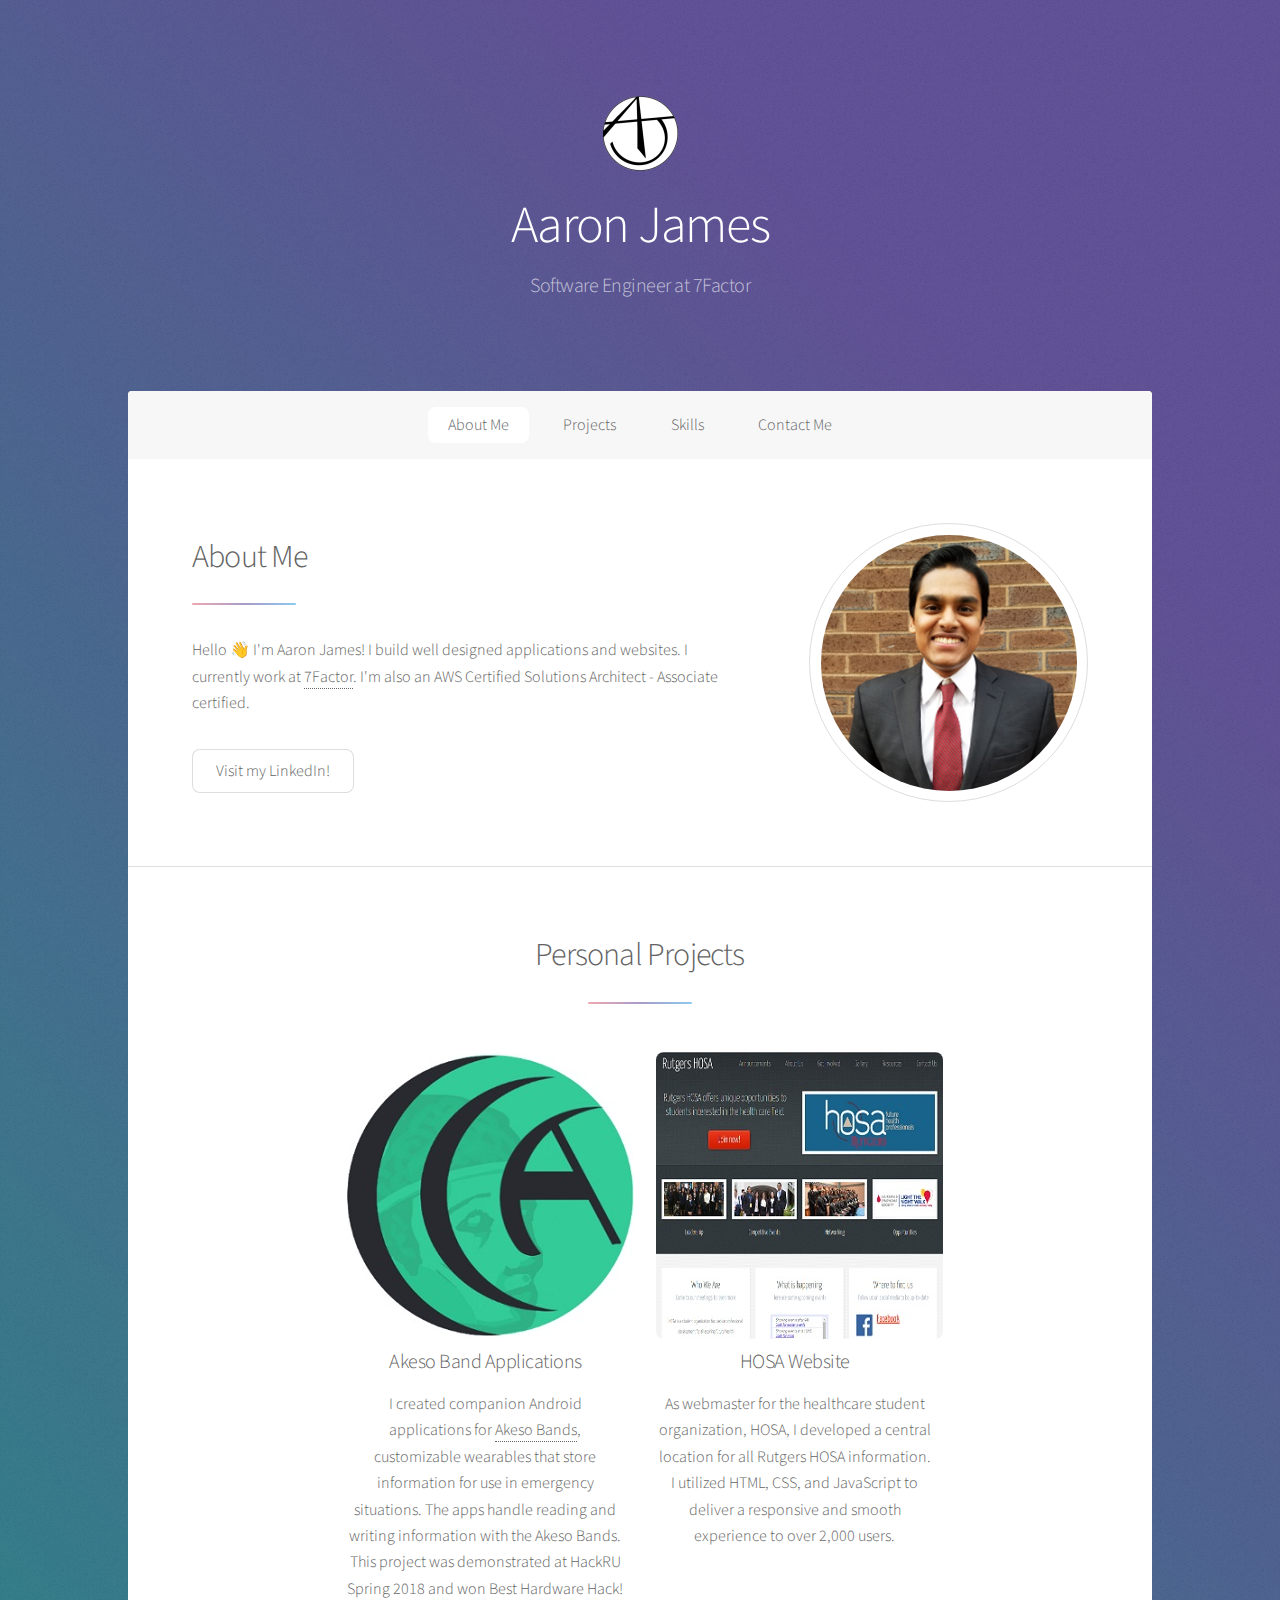
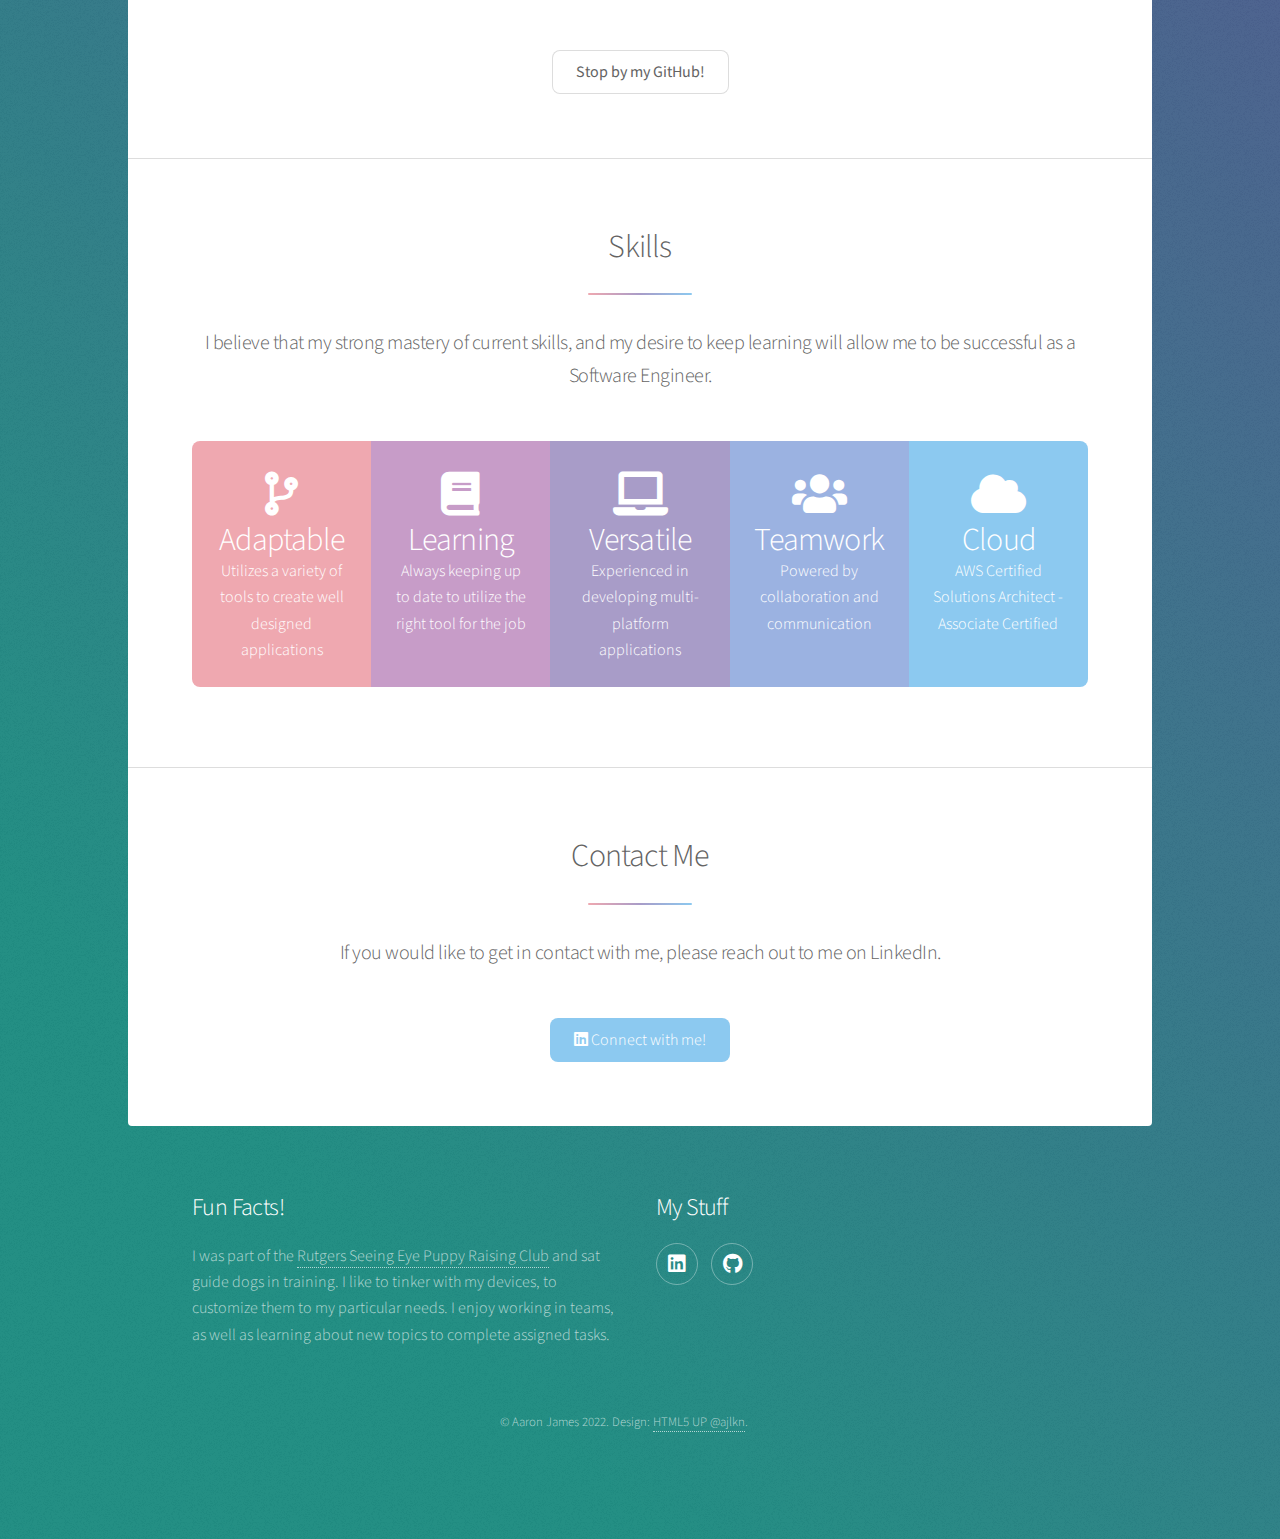
<file: index.html>
<!DOCTYPE html>
<!--
	Stellar by HTML5 UP
	html5up.net | @ajlkn
	Free for personal and commercial use under the CCA 3.0 license (html5up.net/license)
-->
<html lang="en">
	<head>
		<title>Aaron James</title>
		<meta charset="utf-8" />
		<meta
			name="viewport"
			content="width=device-width, initial-scale=1, user-scalable=yes"
		/>
		<link rel="stylesheet" href="assets/css/main.css" />
		<noscript
			><link rel="stylesheet" href="assets/css/noscript.css"
		/></noscript>
	</head>
	<body class="is-preload">
		<!-- Wrapper -->
		<div id="wrapper">
			<!-- Header -->
			<header id="header" class="alt">
				<span class="logo"><img src="images/logo.png" alt="" /></span>
				<h1>Aaron James</h1>
				<p>Software Engineer at 7Factor</p>
			</header>

			<!-- Nav -->
			<nav id="nav">
				<ul>
					<li><a href="#intro" class="active">About Me</a></li>
					<li><a href="#first">Projects</a></li>
					<li><a href="#second">Skills</a></li>
					<li><a href="#cta">Contact Me</a></li>
				</ul>
			</nav>

			<!-- Main -->
			<div id="main">
				<!-- Introduction -->
				<section id="intro" class="main">
					<div class="spotlight">
						<div class="content">
							<header class="major">
								<h2>About Me</h2>
							</header>
							<p>
								Hello 👋 I'm Aaron James! I build well designed applications and
								websites. I currently work at
								<a href="https://www.7factor.io/">7Factor</a>. I'm also an AWS
								Certified Solutions Architect - Associate certified.
							</p>
							<ul class="actions">
								<li>
									<a
										href="https://www.linkedin.com/in/ajustinjames/"
										class="button"
										>Visit my LinkedIn!</a
									>
								</li>
							</ul>
						</div>
						<span class="image"><img src="images/facepic.jpg" alt="" /></span>
					</div>
				</section>

				<!-- First Section -->
				<section id="first" class="main special">
					<header class="major">
						<h2>Personal Projects</h2>
					</header>
					<ul class="features">
						<li>
							<span class="image"><img src="images/akeso.jpg" alt="" /></span>
							<h3>Akeso Band Applications</h3>
							<p>
								I created companion Android applications for
								<a href="https://akesoband.wixsite.com/home">Akeso Bands</a>,
								customizable wearables that store information for use in
								emergency situations. The apps handle reading and writing
								information with the Akeso Bands. This project was demonstrated
								at HackRU Spring 2018 and won Best Hardware Hack!
							</p>
						</li>
						<li>
							<span class="image"><img src="images/hosa.jpg" alt="" /></span>
							<a href="http://www.hosa.rutgers.edu"><h3>HOSA Website</h3></a>
							<p>
								As webmaster for the healthcare student organization, HOSA, I
								developed a central location for all Rutgers HOSA information. I
								utilized HTML, CSS, and JavaScript to deliver a responsive and
								smooth experience to over 2,000 users.
							</p>
						</li>
					</ul>
					<footer class="major">
						<ul class="actions special">
							<li>
								<a href="https://github.com/ajustinjames" class="button"
									><strong>Stop by my GitHub!</strong></a
								>
							</li>
						</ul>
					</footer>
				</section>

				<!-- Second Section -->
				<section id="second" class="main special">
					<header class="major">
						<h2>Skills</h2>
						<p>
							I believe that my strong mastery of current skills, and my desire
							to keep learning will allow me to be successful as a Software
							Engineer.
						</p>
					</header>
					<ul class="statistics">
						<li class="style1">
							<span class="icon solid fa-code-branch"></span>
							<strong>Adaptable</strong> Utilizes a variety of tools to create
							well designed applications
						</li>
						<li class="style2">
							<span class="icon solid fa-book"></span>
							<strong>Learning</strong> Always keeping up to date to utilize the
							right tool for the job
						</li>
						<li class="style3">
							<span class="icon solid fa-laptop"></span>
							<strong>Versatile</strong> Experienced in developing
							multi-platform applications
						</li>
						<li class="style4">
							<span class="icon solid fa-users"></span>
							<strong>Teamwork</strong> Powered by collaboration and
							communication
						</li>
						<li class="style5">
							<span class="icon solid fa-cloud"></span>
							<strong>Cloud</strong> AWS Certified Solutions Architect -
							Associate Certified
						</li>
					</ul>
				</section>

				<!-- Get Started -->
				<section id="cta" class="main special">
					<header class="major">
						<h2>Contact Me</h2>
						<p>
							If you would like to get in contact with me, please reach out to
							me on LinkedIn.
						</p>
					</header>
					<footer class="major">
						<ul class="actions special">
							<li>
								<a
									href="https://www.linkedin.com/in/ajustinjames/"
									class="button primary"
									><span class="icon brands fa-linkedin"></span> Connect with
									me!</a
								>
							</li>
						</ul>
					</footer>
				</section>
			</div>

			<!-- Footer -->
			<footer id="footer">
				<section>
					<h2>Fun Facts!</h2>
					<p>
						I was part of the
						<a href="https://www.ruseprc.com"
							>Rutgers Seeing Eye Puppy Raising Club</a
						>
						and sat guide dogs in training. I like to tinker with my devices, to
						customize them to my particular needs. I enjoy working in teams, as
						well as learning about new topics to complete assigned tasks.
					</p>
				</section>
				<section>
					<h2>My Stuff</h2>
					<ul class="icons">
						<li>
							<a
								href="https://www.linkedin.com/in/ajustinjames/"
								class="icon brands fa-linkedin alt"
								><span class="label">LinkedIn</span></a
							>
						</li>
						<li>
							<a
								href="https://github.com/ajustinjames"
								class="icon brands fa-github alt"
								><span class="label">Github</span></a
							>
						</li>
					</ul>
				</section>
				<p class="copyright">
					&copy; Aaron James 2022. Design:
					<a href="https://html5up.net">HTML5 UP @ajlkn</a>.
				</p>
			</footer>
		</div>

		<!-- Scripts -->
		<script src="assets/js/jquery.min.js"></script>
		<script src="assets/js/jquery.scrollex.min.js"></script>
		<script src="assets/js/jquery.scrolly.min.js"></script>
		<script src="assets/js/browser.min.js"></script>
		<script src="assets/js/breakpoints.min.js"></script>
		<script src="assets/js/util.js"></script>
		<script src="assets/js/main.js"></script>
	</body>
</html>
</file>
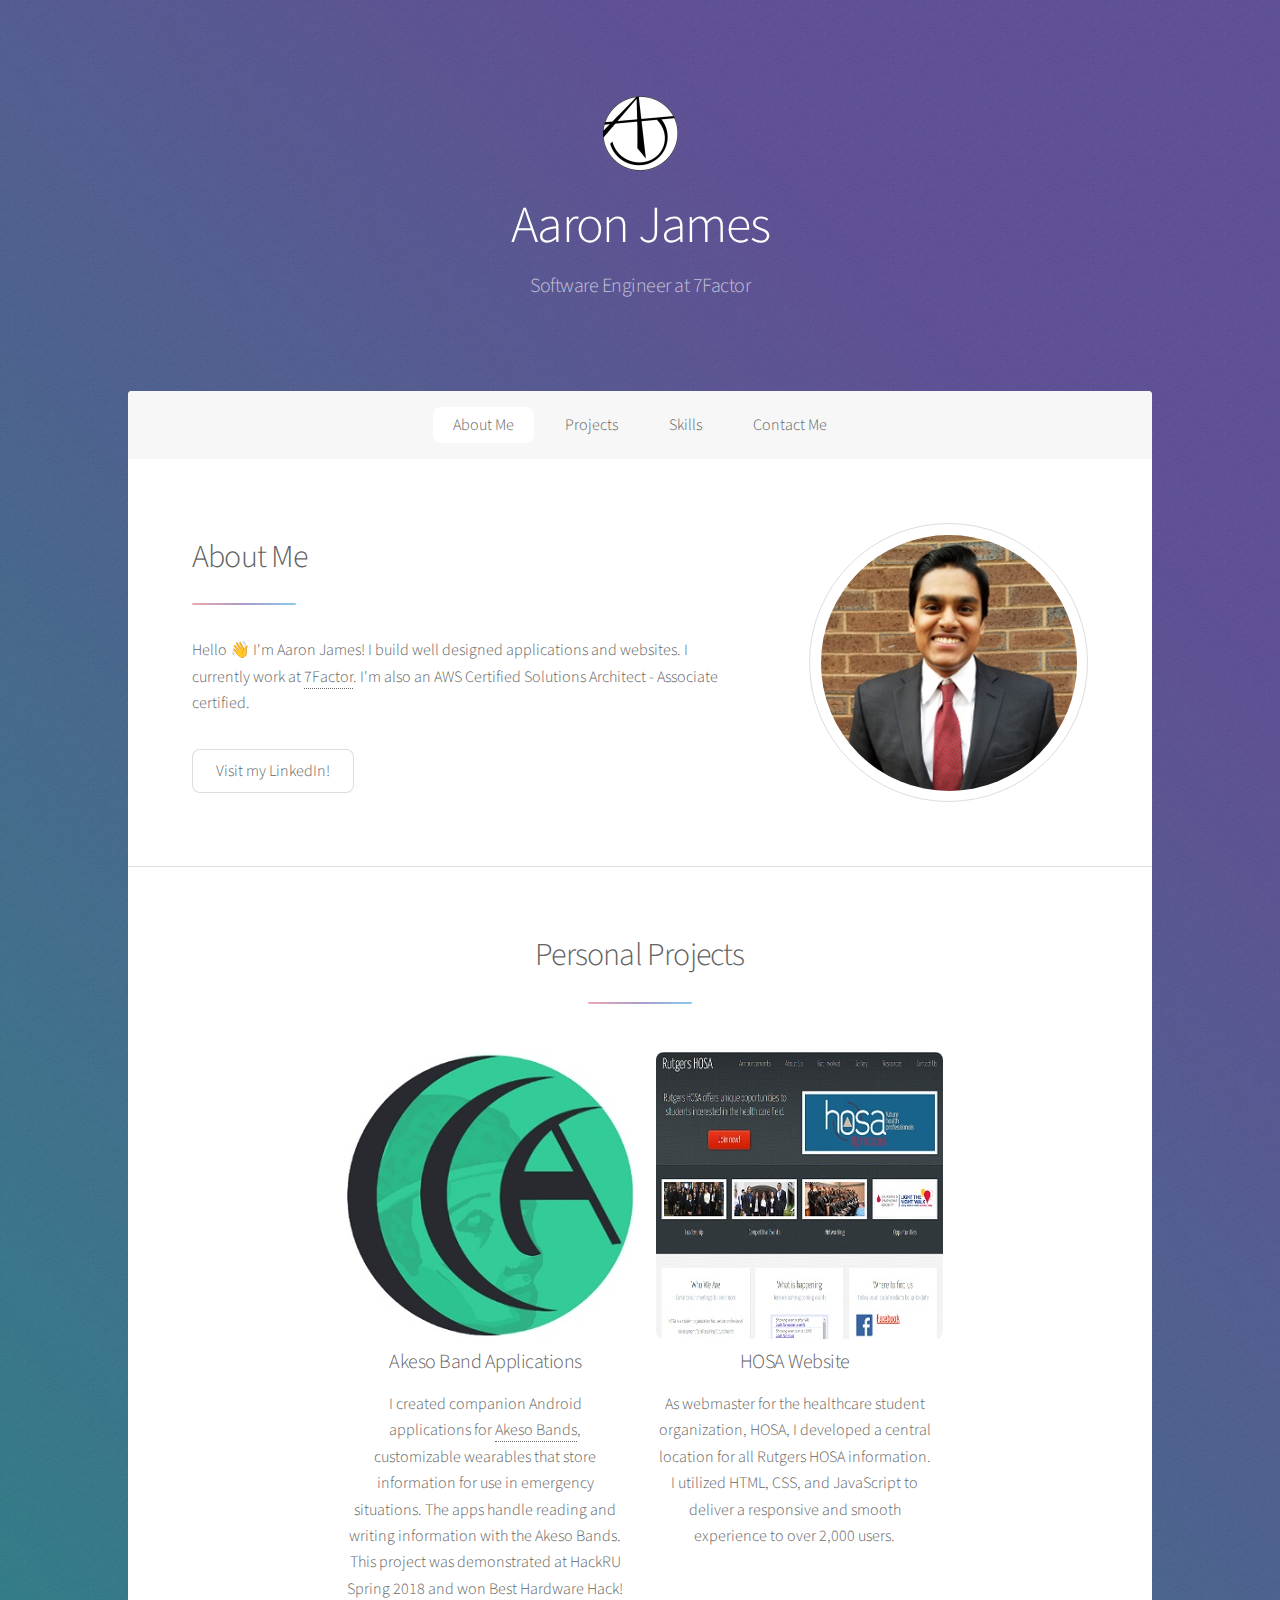
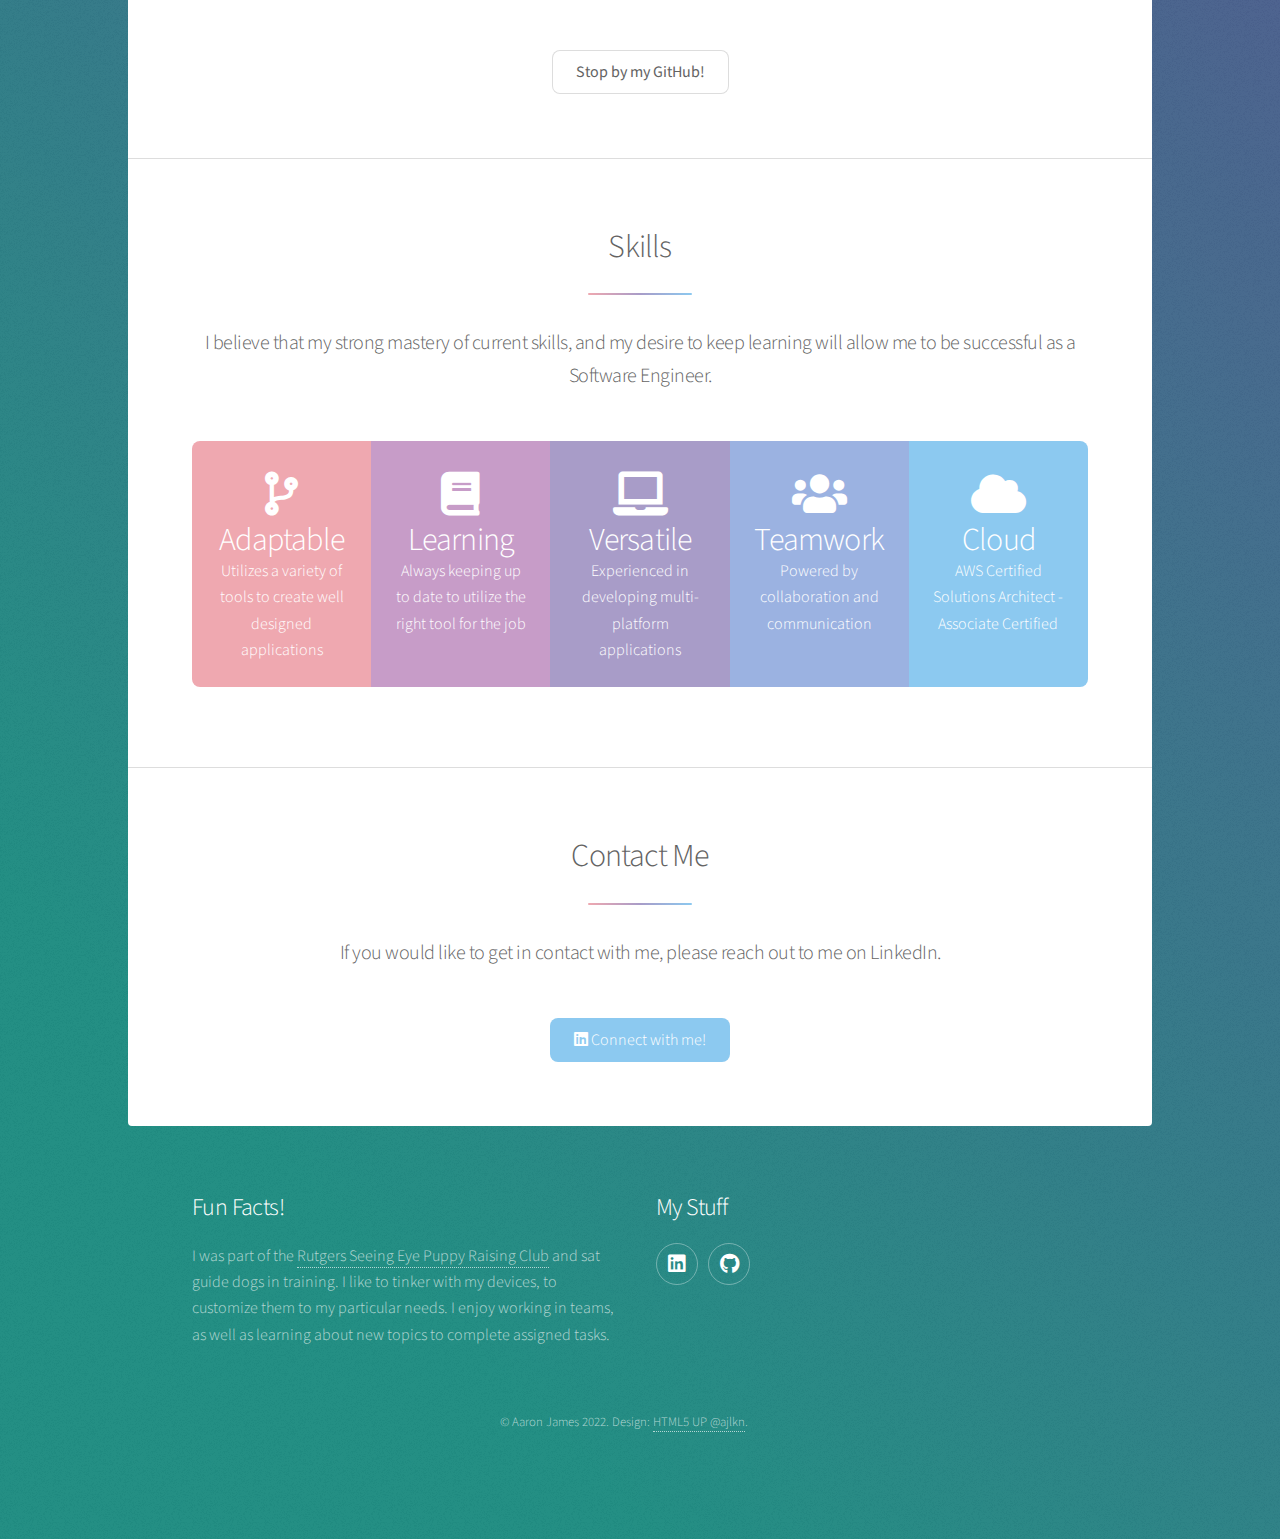
<file: index.min.html>
<!DOCTYPE html><!--
	Stellar by HTML5 UP
	html5up.net | @ajlkn
	Free for personal and commercial use under the CCA 3.0 license (html5up.net/license)
--><html lang="en"><head><title>Aaron James</title><meta charset="utf-8"><meta name="viewport" content="width=device-width,initial-scale=1,user-scalable=yes"><link rel="stylesheet" href="assets/css/main.css"><noscript><link rel="stylesheet" href="assets/css/noscript.css"></noscript></head><body class="is-preload"><!-- Wrapper --><div id="wrapper"><!-- Header --><header id="header" class="alt"><span class="logo"><img src="images/logo.png" alt=""></span><h1>Aaron James</h1><p>Software Engineer at 7Factor</p></header><!-- Nav --><nav id="nav"><ul><li><a href="#intro" class="active">About Me</a></li><li><a href="#first">Projects</a></li><li><a href="#second">Skills</a></li><li><a href="#cta">Contact Me</a></li></ul></nav><!-- Main --><div id="main"><!-- Introduction --><section id="intro" class="main"><div class="spotlight"><div class="content"><header class="major"><h2>About Me</h2></header><p>Hello 👋 I'm Aaron James! I build well designed applications and websites. I currently work at <a href="https://www.7factor.io/">7Factor</a>. I'm also an AWS Certified Solutions Architect - Associate certified.</p><ul class="actions"><li><a href="https://www.linkedin.com/in/ajustinjames/" class="button">Visit my LinkedIn!</a></li></ul></div><span class="image"><img src="images/facepic.jpg" alt=""></span></div></section><!-- First Section --><section id="first" class="main special"><header class="major"><h2>Personal Projects</h2></header><ul class="features"><li><span class="image"><img src="images/akeso.jpg" alt=""></span><h3>Akeso Band Applications</h3><p>I created companion Android applications for <a href="https://akesoband.wixsite.com/home">Akeso Bands</a>, customizable wearables that store information for use in emergency situations. The apps handle reading and writing information with the Akeso Bands. This project was demonstrated at HackRU Spring 2018 and won Best Hardware Hack!</p></li><li><span class="image"><img src="images/hosa.jpg" alt=""></span><a href="http://www.hosa.rutgers.edu"><h3>HOSA Website</h3></a><p>As webmaster for the healthcare student organization, HOSA, I developed a central location for all Rutgers HOSA information. I utilized HTML, CSS, and JavaScript to deliver a responsive and smooth experience to over 2,000 users.</p></li></ul><footer class="major"><ul class="actions special"><li><a href="https://github.com/ajustinjames" class="button"><strong>Stop by my GitHub!</strong></a></li></ul></footer></section><!-- Second Section --><section id="second" class="main special"><header class="major"><h2>Skills</h2><p>I believe that my strong mastery of current skills, and my desire to keep learning will allow me to be successful as a Software Engineer.</p></header><ul class="statistics"><li class="style1"><span class="icon solid fa-code-branch"></span> <strong>Adaptable</strong> Utilizes a variety of tools to create well designed applications</li><li class="style2"><span class="icon solid fa-book"></span> <strong>Learning</strong> Always keeping up to date to utilize the right tool for the job</li><li class="style3"><span class="icon solid fa-laptop"></span> <strong>Versatile</strong> Experienced in developing multi-platform applications</li><li class="style4"><span class="icon solid fa-users"></span> <strong>Teamwork</strong> Powered by collaboration and communication</li><li class="style5"><span class="icon solid fa-cloud"></span> <strong>Cloud</strong> AWS Certified Solutions Architect - Associate Certified</li></ul></section><!-- Get Started --><section id="cta" class="main special"><header class="major"><h2>Contact Me</h2><p>If you would like to get in contact with me, please reach out to me on LinkedIn.</p></header><footer class="major"><ul class="actions special"><li><a href="https://www.linkedin.com/in/ajustinjames/" class="button primary"><span class="icon brands fa-linkedin"></span> Connect with me!</a></li></ul></footer></section></div><!-- Footer --><footer id="footer"><section><h2>Fun Facts!</h2><p>I was part of the <a href="https://www.ruseprc.com">Rutgers Seeing Eye Puppy Raising Club</a> and sat guide dogs in training. I like to tinker with my devices, to customize them to my particular needs. I enjoy working in teams, as well as learning about new topics to complete assigned tasks.</p></section><section><h2>My Stuff</h2><ul class="icons"><li><a href="https://www.linkedin.com/in/ajustinjames/" class="icon brands fa-linkedin alt"><span class="label">LinkedIn</span></a></li><li><a href="https://github.com/ajustinjames" class="icon brands fa-github alt"><span class="label">Github</span></a></li></ul></section><p class="copyright">&copy; Aaron James 2022. Design: <a href="https://html5up.net">HTML5 UP @ajlkn</a>.</p></footer></div><!-- Scripts --><script src="assets/js/jquery.min.js"></script><script src="assets/js/jquery.scrollex.min.js"></script><script src="assets/js/jquery.scrolly.min.js"></script><script src="assets/js/browser.min.js"></script><script src="assets/js/breakpoints.min.js"></script><script src="assets/js/util.js"></script><script src="assets/js/main.js"></script></body></html>
</file>
<file: assets/css/noscript.css>
/*
	Stellar by HTML5 UP
	html5up.net | @ajlkn
	Free for personal and commercial use under the CCA 3.0 license (html5up.net/license)
*/

/* Header */

	body.is-preload #header.alt > * {
		opacity: 1;
	}

	body.is-preload #header.alt .logo {
		-moz-transform: none;
		-webkit-transform: none;
		-ms-transform: none;
		transform: none;
	}
</file>
<file: assets/css/main.css>
@import url(fontawesome-all.min.css);
@import 'https://fonts.googleapis.com/css?family=Source+Sans+Pro:300,400';

/*
	Stellar by HTML5 UP
	html5up.net | @ajlkn
	Free for personal and commercial use under the CCA 3.0 license (html5up.net/license)
*/

html, body, div, span, applet, object,
iframe, h1, h2, h3, h4, h5, h6, p, blockquote,
pre, a, abbr, acronym, address, big, cite,
code, del, dfn, em, img, ins, kbd, q, s, samp,
small, strike, strong, sub, sup, tt, var, b,
u, i, center, dl, dt, dd, ol, ul, li, fieldset,
form, label, legend, table, caption, tbody,
tfoot, thead, tr, th, td, article, aside,
canvas, details, embed, figure, figcaption,
footer, header, hgroup, menu, nav, output, ruby,
section, summary, time, mark, audio, video {
	margin: 0;
	padding: 0;
	border: 0;
	font-size: 100%;
	font: inherit;
	vertical-align: baseline;}

article, aside, details, figcaption, figure,
footer, header, hgroup, menu, nav, section {
	display: block;}

body {
	line-height: 1;
}

ol, ul {
	list-style: none;
}

blockquote, q {
	quotes: none;
}

	blockquote:before, blockquote:after, q:before, q:after {
		content: '';
		content: none;
	}

table {
	border-collapse: collapse;
	border-spacing: 0;
}

body {
	-webkit-text-size-adjust: none;
}

mark {
	background-color: transparent;
	color: inherit;
}

input::-moz-focus-inner {
	border: 0;
	padding: 0;
}

input, select, textarea {
	-moz-appearance: none;
	-webkit-appearance: none;
	-ms-appearance: none;
	appearance: none;
}

/* Basic */

	@-ms-viewport {
		width: device-width;
	}

	body {
		-ms-overflow-style: scrollbar;
	}

	@media screen and (max-width: 480px) {

		html, body {
			min-width: 320px;
		}

	}

	html {
		box-sizing: border-box;
	}

	*, *:before, *:after {
		box-sizing: inherit;
	}

	body {
		background-color: #384b6b;
		background-image: url("images/overlay.png"), -moz-linear-gradient(45deg, #1f8e81 15%, #5f4d93 85%);
		background-image: url("images/overlay.png"), -webkit-linear-gradient(45deg, #1f8e81 15%, #5f4d93 85%);
		background-image: url("images/overlay.png"), -ms-linear-gradient(45deg, #1f8e81 15%, #5f4d93 85%);
		background-image: url("images/overlay.png"), linear-gradient(45deg, #1f8e81 15%, #5f4d93 85%);
	}

		body.is-preload *, body.is-preload *:before, body.is-preload *:after {
			-moz-animation: none !important;
			-webkit-animation: none !important;
			-ms-animation: none !important;
			animation: none !important;
			-moz-transition: none !important;
			-webkit-transition: none !important;
			-ms-transition: none !important;
			transition: none !important;
		}

/* Type */

	body {
		background-color: #935d8c;
		color: rgba(255, 255, 255, 0.65);
	}

	body, input, select, textarea {
		font-family: "Source Sans Pro", Helvetica, sans-serif;
		font-size: 17pt;
		font-weight: 300;
		line-height: 1.65;
	}

		@media screen and (max-width: 1680px) {

			body, input, select, textarea {
				font-size: 14pt;
			}

		}

		@media screen and (max-width: 1280px) {

			body, input, select, textarea {
				font-size: 12pt;
			}

		}

		@media screen and (max-width: 360px) {

			body, input, select, textarea {
				font-size: 11pt;
			}

		}

	a {
		-moz-transition: color 0.2s ease, border-bottom 0.2s ease;
		-webkit-transition: color 0.2s ease, border-bottom 0.2s ease;
		-ms-transition: color 0.2s ease, border-bottom 0.2s ease;
		transition: color 0.2s ease, border-bottom 0.2s ease;
		text-decoration: none;
		border-bottom: dotted 1px;
		color: inherit;
	}

		a:hover {
			border-bottom-color: transparent;
		}

	strong, b {
		font-weight: 400;
	}

	em, i {
		font-style: italic;
	}

	p {
		margin: 0 0 2em 0;
	}

		p.content {
			-moz-columns: 20em 2;
			-webkit-columns: 20em 2;
			-ms-columns: 20em 2;
			columns: 20em 2;
			-moz-column-gap: 2em;
			-webkit-column-gap: 2em;
			-ms-column-gap: 2em;
			column-gap: 2em;
			text-align: justify;
		}

	h1, h2, h3, h4, h5, h6 {
		font-weight: 300;
		line-height: 1.5;
		margin: 0 0 0.7em 0;
		letter-spacing: -0.025em;
	}

		h1 a, h2 a, h3 a, h4 a, h5 a, h6 a {
			color: inherit;
			text-decoration: none;
		}

	h1 {
		font-size: 2.5em;
		line-height: 1.2;
	}

	h2 {
		font-size: 1.5em;
	}

	h3 {
		font-size: 1.25em;
	}

	h4 {
		font-size: 1.1em;
	}

	h5 {
		font-size: 0.9em;
	}

	h6 {
		font-size: 0.7em;
	}

	@media screen and (max-width: 736px) {

		h1 {
			font-size: 2em;
		}

	}

	sub {
		font-size: 0.8em;
		position: relative;
		top: 0.5em;
	}

	sup {
		font-size: 0.8em;
		position: relative;
		top: -0.5em;
	}

	blockquote {
		border-left: solid 4px;
		font-style: italic;
		margin: 0 0 2em 0;
		padding: 0.5em 0 0.5em 2em;
	}

	code {
		border-radius: 8px;
		border: solid 1px;
		font-family: "Courier New", monospace;
		font-size: 0.9em;
		margin: 0 0.25em;
		padding: 0.25em 0.65em;
	}

	pre {
		-webkit-overflow-scrolling: touch;
		font-family: "Courier New", monospace;
		font-size: 0.9em;
		margin: 0 0 2em 0;
	}

		pre code {
			display: block;
			line-height: 1.75;
			padding: 1em 1.5em;
			overflow-x: auto;
		}

	hr {
		border: 0;
		border-bottom: solid 1px;
		margin: 2em 0;
	}

		hr.major {
			margin: 3em 0;
		}

	.align-left {
		text-align: left;
	}

	.align-center {
		text-align: center;
	}

	.align-right {
		text-align: right;
	}

	input, select, textarea {
		color: #ffffff;
	}

	a:hover {
		color: #ffffff;
	}

	strong, b {
		color: #ffffff;
	}

	h1, h2, h3, h4, h5, h6 {
		color: #ffffff;
	}

	blockquote {
		border-left-color: rgba(255, 255, 255, 0.35);
	}

	code {
		background: rgba(255, 255, 255, 0.075);
		border-color: rgba(255, 255, 255, 0.35);
	}

	hr {
		border-bottom-color: rgba(255, 255, 255, 0.35);
	}

/* Row */

	.row {
		display: flex;
		flex-wrap: wrap;
		box-sizing: border-box;
		align-items: stretch;
	}

		.row > * {
			box-sizing: border-box;
		}

		.row.gtr-uniform > * > :last-child {
			margin-bottom: 0;
		}

		.row.aln-left {
			justify-content: flex-start;
		}

		.row.aln-center {
			justify-content: center;
		}

		.row.aln-right {
			justify-content: flex-end;
		}

		.row.aln-top {
			align-items: flex-start;
		}

		.row.aln-middle {
			align-items: center;
		}

		.row.aln-bottom {
			align-items: flex-end;
		}

		.row > .imp {
			order: -1;
		}

		.row > .col-1 {
			width: 8.33333%;
		}

		.row > .off-1 {
			margin-left: 8.33333%;
		}

		.row > .col-2 {
			width: 16.66667%;
		}

		.row > .off-2 {
			margin-left: 16.66667%;
		}

		.row > .col-3 {
			width: 25%;
		}

		.row > .off-3 {
			margin-left: 25%;
		}

		.row > .col-4 {
			width: 33.33333%;
		}

		.row > .off-4 {
			margin-left: 33.33333%;
		}

		.row > .col-5 {
			width: 41.66667%;
		}

		.row > .off-5 {
			margin-left: 41.66667%;
		}

		.row > .col-6 {
			width: 50%;
		}

		.row > .off-6 {
			margin-left: 50%;
		}

		.row > .col-7 {
			width: 58.33333%;
		}

		.row > .off-7 {
			margin-left: 58.33333%;
		}

		.row > .col-8 {
			width: 66.66667%;
		}

		.row > .off-8 {
			margin-left: 66.66667%;
		}

		.row > .col-9 {
			width: 75%;
		}

		.row > .off-9 {
			margin-left: 75%;
		}

		.row > .col-10 {
			width: 83.33333%;
		}

		.row > .off-10 {
			margin-left: 83.33333%;
		}

		.row > .col-11 {
			width: 91.66667%;
		}

		.row > .off-11 {
			margin-left: 91.66667%;
		}

		.row > .col-12 {
			width: 100%;
		}

		.row > .off-12 {
			margin-left: 100%;
		}

		.row.gtr-0 {
			margin-top: 0;
			margin-left: 0em;
		}

			.row.gtr-0 > * {
				padding: 0 0 0 0em;
			}

			.row.gtr-0.gtr-uniform {
				margin-top: 0em;
			}

				.row.gtr-0.gtr-uniform > * {
					padding-top: 0em;
				}

		.row.gtr-25 {
			margin-top: 0;
			margin-left: -0.375em;
		}

			.row.gtr-25 > * {
				padding: 0 0 0 0.375em;
			}

			.row.gtr-25.gtr-uniform {
				margin-top: -0.375em;
			}

				.row.gtr-25.gtr-uniform > * {
					padding-top: 0.375em;
				}

		.row.gtr-50 {
			margin-top: 0;
			margin-left: -0.75em;
		}

			.row.gtr-50 > * {
				padding: 0 0 0 0.75em;
			}

			.row.gtr-50.gtr-uniform {
				margin-top: -0.75em;
			}

				.row.gtr-50.gtr-uniform > * {
					padding-top: 0.75em;
				}

		.row {
			margin-top: 0;
			margin-left: -1.5em;
		}

			.row > * {
				padding: 0 0 0 1.5em;
			}

			.row.gtr-uniform {
				margin-top: -1.5em;
			}

				.row.gtr-uniform > * {
					padding-top: 1.5em;
				}

		.row.gtr-150 {
			margin-top: 0;
			margin-left: -2.25em;
		}

			.row.gtr-150 > * {
				padding: 0 0 0 2.25em;
			}

			.row.gtr-150.gtr-uniform {
				margin-top: -2.25em;
			}

				.row.gtr-150.gtr-uniform > * {
					padding-top: 2.25em;
				}

		.row.gtr-200 {
			margin-top: 0;
			margin-left: -3em;
		}

			.row.gtr-200 > * {
				padding: 0 0 0 3em;
			}

			.row.gtr-200.gtr-uniform {
				margin-top: -3em;
			}

				.row.gtr-200.gtr-uniform > * {
					padding-top: 3em;
				}

		@media screen and (max-width: 1680px) {

			.row {
				display: flex;
				flex-wrap: wrap;
				box-sizing: border-box;
				align-items: stretch;
			}

				.row > * {
					box-sizing: border-box;
				}

				.row.gtr-uniform > * > :last-child {
					margin-bottom: 0;
				}

				.row.aln-left {
					justify-content: flex-start;
				}

				.row.aln-center {
					justify-content: center;
				}

				.row.aln-right {
					justify-content: flex-end;
				}

				.row.aln-top {
					align-items: flex-start;
				}

				.row.aln-middle {
					align-items: center;
				}

				.row.aln-bottom {
					align-items: flex-end;
				}

				.row > .imp-xlarge {
					order: -1;
				}

				.row > .col-1-xlarge {
					width: 8.33333%;
				}

				.row > .off-1-xlarge {
					margin-left: 8.33333%;
				}

				.row > .col-2-xlarge {
					width: 16.66667%;
				}

				.row > .off-2-xlarge {
					margin-left: 16.66667%;
				}

				.row > .col-3-xlarge {
					width: 25%;
				}

				.row > .off-3-xlarge {
					margin-left: 25%;
				}

				.row > .col-4-xlarge {
					width: 33.33333%;
				}

				.row > .off-4-xlarge {
					margin-left: 33.33333%;
				}

				.row > .col-5-xlarge {
					width: 41.66667%;
				}

				.row > .off-5-xlarge {
					margin-left: 41.66667%;
				}

				.row > .col-6-xlarge {
					width: 50%;
				}

				.row > .off-6-xlarge {
					margin-left: 50%;
				}

				.row > .col-7-xlarge {
					width: 58.33333%;
				}

				.row > .off-7-xlarge {
					margin-left: 58.33333%;
				}

				.row > .col-8-xlarge {
					width: 66.66667%;
				}

				.row > .off-8-xlarge {
					margin-left: 66.66667%;
				}

				.row > .col-9-xlarge {
					width: 75%;
				}

				.row > .off-9-xlarge {
					margin-left: 75%;
				}

				.row > .col-10-xlarge {
					width: 83.33333%;
				}

				.row > .off-10-xlarge {
					margin-left: 83.33333%;
				}

				.row > .col-11-xlarge {
					width: 91.66667%;
				}

				.row > .off-11-xlarge {
					margin-left: 91.66667%;
				}

				.row > .col-12-xlarge {
					width: 100%;
				}

				.row > .off-12-xlarge {
					margin-left: 100%;
				}

				.row.gtr-0 {
					margin-top: 0;
					margin-left: 0em;
				}

					.row.gtr-0 > * {
						padding: 0 0 0 0em;
					}

					.row.gtr-0.gtr-uniform {
						margin-top: 0em;
					}

						.row.gtr-0.gtr-uniform > * {
							padding-top: 0em;
						}

				.row.gtr-25 {
					margin-top: 0;
					margin-left: -0.375em;
				}

					.row.gtr-25 > * {
						padding: 0 0 0 0.375em;
					}

					.row.gtr-25.gtr-uniform {
						margin-top: -0.375em;
					}

						.row.gtr-25.gtr-uniform > * {
							padding-top: 0.375em;
						}

				.row.gtr-50 {
					margin-top: 0;
					margin-left: -0.75em;
				}

					.row.gtr-50 > * {
						padding: 0 0 0 0.75em;
					}

					.row.gtr-50.gtr-uniform {
						margin-top: -0.75em;
					}

						.row.gtr-50.gtr-uniform > * {
							padding-top: 0.75em;
						}

				.row {
					margin-top: 0;
					margin-left: -1.5em;
				}

					.row > * {
						padding: 0 0 0 1.5em;
					}

					.row.gtr-uniform {
						margin-top: -1.5em;
					}

						.row.gtr-uniform > * {
							padding-top: 1.5em;
						}

				.row.gtr-150 {
					margin-top: 0;
					margin-left: -2.25em;
				}

					.row.gtr-150 > * {
						padding: 0 0 0 2.25em;
					}

					.row.gtr-150.gtr-uniform {
						margin-top: -2.25em;
					}

						.row.gtr-150.gtr-uniform > * {
							padding-top: 2.25em;
						}

				.row.gtr-200 {
					margin-top: 0;
					margin-left: -3em;
				}

					.row.gtr-200 > * {
						padding: 0 0 0 3em;
					}

					.row.gtr-200.gtr-uniform {
						margin-top: -3em;
					}

						.row.gtr-200.gtr-uniform > * {
							padding-top: 3em;
						}

		}

		@media screen and (max-width: 1280px) {

			.row {
				display: flex;
				flex-wrap: wrap;
				box-sizing: border-box;
				align-items: stretch;
			}

				.row > * {
					box-sizing: border-box;
				}

				.row.gtr-uniform > * > :last-child {
					margin-bottom: 0;
				}

				.row.aln-left {
					justify-content: flex-start;
				}

				.row.aln-center {
					justify-content: center;
				}

				.row.aln-right {
					justify-content: flex-end;
				}

				.row.aln-top {
					align-items: flex-start;
				}

				.row.aln-middle {
					align-items: center;
				}

				.row.aln-bottom {
					align-items: flex-end;
				}

				.row > .imp-large {
					order: -1;
				}

				.row > .col-1-large {
					width: 8.33333%;
				}

				.row > .off-1-large {
					margin-left: 8.33333%;
				}

				.row > .col-2-large {
					width: 16.66667%;
				}

				.row > .off-2-large {
					margin-left: 16.66667%;
				}

				.row > .col-3-large {
					width: 25%;
				}

				.row > .off-3-large {
					margin-left: 25%;
				}

				.row > .col-4-large {
					width: 33.33333%;
				}

				.row > .off-4-large {
					margin-left: 33.33333%;
				}

				.row > .col-5-large {
					width: 41.66667%;
				}

				.row > .off-5-large {
					margin-left: 41.66667%;
				}

				.row > .col-6-large {
					width: 50%;
				}

				.row > .off-6-large {
					margin-left: 50%;
				}

				.row > .col-7-large {
					width: 58.33333%;
				}

				.row > .off-7-large {
					margin-left: 58.33333%;
				}

				.row > .col-8-large {
					width: 66.66667%;
				}

				.row > .off-8-large {
					margin-left: 66.66667%;
				}

				.row > .col-9-large {
					width: 75%;
				}

				.row > .off-9-large {
					margin-left: 75%;
				}

				.row > .col-10-large {
					width: 83.33333%;
				}

				.row > .off-10-large {
					margin-left: 83.33333%;
				}

				.row > .col-11-large {
					width: 91.66667%;
				}

				.row > .off-11-large {
					margin-left: 91.66667%;
				}

				.row > .col-12-large {
					width: 100%;
				}

				.row > .off-12-large {
					margin-left: 100%;
				}

				.row.gtr-0 {
					margin-top: 0;
					margin-left: 0em;
				}

					.row.gtr-0 > * {
						padding: 0 0 0 0em;
					}

					.row.gtr-0.gtr-uniform {
						margin-top: 0em;
					}

						.row.gtr-0.gtr-uniform > * {
							padding-top: 0em;
						}

				.row.gtr-25 {
					margin-top: 0;
					margin-left: -0.375em;
				}

					.row.gtr-25 > * {
						padding: 0 0 0 0.375em;
					}

					.row.gtr-25.gtr-uniform {
						margin-top: -0.375em;
					}

						.row.gtr-25.gtr-uniform > * {
							padding-top: 0.375em;
						}

				.row.gtr-50 {
					margin-top: 0;
					margin-left: -0.75em;
				}

					.row.gtr-50 > * {
						padding: 0 0 0 0.75em;
					}

					.row.gtr-50.gtr-uniform {
						margin-top: -0.75em;
					}

						.row.gtr-50.gtr-uniform > * {
							padding-top: 0.75em;
						}

				.row {
					margin-top: 0;
					margin-left: -1.5em;
				}

					.row > * {
						padding: 0 0 0 1.5em;
					}

					.row.gtr-uniform {
						margin-top: -1.5em;
					}

						.row.gtr-uniform > * {
							padding-top: 1.5em;
						}

				.row.gtr-150 {
					margin-top: 0;
					margin-left: -2.25em;
				}

					.row.gtr-150 > * {
						padding: 0 0 0 2.25em;
					}

					.row.gtr-150.gtr-uniform {
						margin-top: -2.25em;
					}

						.row.gtr-150.gtr-uniform > * {
							padding-top: 2.25em;
						}

				.row.gtr-200 {
					margin-top: 0;
					margin-left: -3em;
				}

					.row.gtr-200 > * {
						padding: 0 0 0 3em;
					}

					.row.gtr-200.gtr-uniform {
						margin-top: -3em;
					}

						.row.gtr-200.gtr-uniform > * {
							padding-top: 3em;
						}

		}

		@media screen and (max-width: 980px) {

			.row {
				display: flex;
				flex-wrap: wrap;
				box-sizing: border-box;
				align-items: stretch;
			}

				.row > * {
					box-sizing: border-box;
				}

				.row.gtr-uniform > * > :last-child {
					margin-bottom: 0;
				}

				.row.aln-left {
					justify-content: flex-start;
				}

				.row.aln-center {
					justify-content: center;
				}

				.row.aln-right {
					justify-content: flex-end;
				}

				.row.aln-top {
					align-items: flex-start;
				}

				.row.aln-middle {
					align-items: center;
				}

				.row.aln-bottom {
					align-items: flex-end;
				}

				.row > .imp-medium {
					order: -1;
				}

				.row > .col-1-medium {
					width: 8.33333%;
				}

				.row > .off-1-medium {
					margin-left: 8.33333%;
				}

				.row > .col-2-medium {
					width: 16.66667%;
				}

				.row > .off-2-medium {
					margin-left: 16.66667%;
				}

				.row > .col-3-medium {
					width: 25%;
				}

				.row > .off-3-medium {
					margin-left: 25%;
				}

				.row > .col-4-medium {
					width: 33.33333%;
				}

				.row > .off-4-medium {
					margin-left: 33.33333%;
				}

				.row > .col-5-medium {
					width: 41.66667%;
				}

				.row > .off-5-medium {
					margin-left: 41.66667%;
				}

				.row > .col-6-medium {
					width: 50%;
				}

				.row > .off-6-medium {
					margin-left: 50%;
				}

				.row > .col-7-medium {
					width: 58.33333%;
				}

				.row > .off-7-medium {
					margin-left: 58.33333%;
				}

				.row > .col-8-medium {
					width: 66.66667%;
				}

				.row > .off-8-medium {
					margin-left: 66.66667%;
				}

				.row > .col-9-medium {
					width: 75%;
				}

				.row > .off-9-medium {
					margin-left: 75%;
				}

				.row > .col-10-medium {
					width: 83.33333%;
				}

				.row > .off-10-medium {
					margin-left: 83.33333%;
				}

				.row > .col-11-medium {
					width: 91.66667%;
				}

				.row > .off-11-medium {
					margin-left: 91.66667%;
				}

				.row > .col-12-medium {
					width: 100%;
				}

				.row > .off-12-medium {
					margin-left: 100%;
				}

				.row.gtr-0 {
					margin-top: 0;
					margin-left: 0em;
				}

					.row.gtr-0 > * {
						padding: 0 0 0 0em;
					}

					.row.gtr-0.gtr-uniform {
						margin-top: 0em;
					}

						.row.gtr-0.gtr-uniform > * {
							padding-top: 0em;
						}

				.row.gtr-25 {
					margin-top: 0;
					margin-left: -0.375em;
				}

					.row.gtr-25 > * {
						padding: 0 0 0 0.375em;
					}

					.row.gtr-25.gtr-uniform {
						margin-top: -0.375em;
					}

						.row.gtr-25.gtr-uniform > * {
							padding-top: 0.375em;
						}

				.row.gtr-50 {
					margin-top: 0;
					margin-left: -0.75em;
				}

					.row.gtr-50 > * {
						padding: 0 0 0 0.75em;
					}

					.row.gtr-50.gtr-uniform {
						margin-top: -0.75em;
					}

						.row.gtr-50.gtr-uniform > * {
							padding-top: 0.75em;
						}

				.row {
					margin-top: 0;
					margin-left: -1.5em;
				}

					.row > * {
						padding: 0 0 0 1.5em;
					}

					.row.gtr-uniform {
						margin-top: -1.5em;
					}

						.row.gtr-uniform > * {
							padding-top: 1.5em;
						}

				.row.gtr-150 {
					margin-top: 0;
					margin-left: -2.25em;
				}

					.row.gtr-150 > * {
						padding: 0 0 0 2.25em;
					}

					.row.gtr-150.gtr-uniform {
						margin-top: -2.25em;
					}

						.row.gtr-150.gtr-uniform > * {
							padding-top: 2.25em;
						}

				.row.gtr-200 {
					margin-top: 0;
					margin-left: -3em;
				}

					.row.gtr-200 > * {
						padding: 0 0 0 3em;
					}

					.row.gtr-200.gtr-uniform {
						margin-top: -3em;
					}

						.row.gtr-200.gtr-uniform > * {
							padding-top: 3em;
						}

		}

		@media screen and (max-width: 736px) {

			.row {
				display: flex;
				flex-wrap: wrap;
				box-sizing: border-box;
				align-items: stretch;
			}

				.row > * {
					box-sizing: border-box;
				}

				.row.gtr-uniform > * > :last-child {
					margin-bottom: 0;
				}

				.row.aln-left {
					justify-content: flex-start;
				}

				.row.aln-center {
					justify-content: center;
				}

				.row.aln-right {
					justify-content: flex-end;
				}

				.row.aln-top {
					align-items: flex-start;
				}

				.row.aln-middle {
					align-items: center;
				}

				.row.aln-bottom {
					align-items: flex-end;
				}

				.row > .imp-small {
					order: -1;
				}

				.row > .col-1-small {
					width: 8.33333%;
				}

				.row > .off-1-small {
					margin-left: 8.33333%;
				}

				.row > .col-2-small {
					width: 16.66667%;
				}

				.row > .off-2-small {
					margin-left: 16.66667%;
				}

				.row > .col-3-small {
					width: 25%;
				}

				.row > .off-3-small {
					margin-left: 25%;
				}

				.row > .col-4-small {
					width: 33.33333%;
				}

				.row > .off-4-small {
					margin-left: 33.33333%;
				}

				.row > .col-5-small {
					width: 41.66667%;
				}

				.row > .off-5-small {
					margin-left: 41.66667%;
				}

				.row > .col-6-small {
					width: 50%;
				}

				.row > .off-6-small {
					margin-left: 50%;
				}

				.row > .col-7-small {
					width: 58.33333%;
				}

				.row > .off-7-small {
					margin-left: 58.33333%;
				}

				.row > .col-8-small {
					width: 66.66667%;
				}

				.row > .off-8-small {
					margin-left: 66.66667%;
				}

				.row > .col-9-small {
					width: 75%;
				}

				.row > .off-9-small {
					margin-left: 75%;
				}

				.row > .col-10-small {
					width: 83.33333%;
				}

				.row > .off-10-small {
					margin-left: 83.33333%;
				}

				.row > .col-11-small {
					width: 91.66667%;
				}

				.row > .off-11-small {
					margin-left: 91.66667%;
				}

				.row > .col-12-small {
					width: 100%;
				}

				.row > .off-12-small {
					margin-left: 100%;
				}

				.row.gtr-0 {
					margin-top: 0;
					margin-left: 0em;
				}

					.row.gtr-0 > * {
						padding: 0 0 0 0em;
					}

					.row.gtr-0.gtr-uniform {
						margin-top: 0em;
					}

						.row.gtr-0.gtr-uniform > * {
							padding-top: 0em;
						}

				.row.gtr-25 {
					margin-top: 0;
					margin-left: -0.25em;
				}

					.row.gtr-25 > * {
						padding: 0 0 0 0.25em;
					}

					.row.gtr-25.gtr-uniform {
						margin-top: -0.25em;
					}

						.row.gtr-25.gtr-uniform > * {
							padding-top: 0.25em;
						}

				.row.gtr-50 {
					margin-top: 0;
					margin-left: -0.5em;
				}

					.row.gtr-50 > * {
						padding: 0 0 0 0.5em;
					}

					.row.gtr-50.gtr-uniform {
						margin-top: -0.5em;
					}

						.row.gtr-50.gtr-uniform > * {
							padding-top: 0.5em;
						}

				.row {
					margin-top: 0;
					margin-left: -1em;
				}

					.row > * {
						padding: 0 0 0 1em;
					}

					.row.gtr-uniform {
						margin-top: -1em;
					}

						.row.gtr-uniform > * {
							padding-top: 1em;
						}

				.row.gtr-150 {
					margin-top: 0;
					margin-left: -1.5em;
				}

					.row.gtr-150 > * {
						padding: 0 0 0 1.5em;
					}

					.row.gtr-150.gtr-uniform {
						margin-top: -1.5em;
					}

						.row.gtr-150.gtr-uniform > * {
							padding-top: 1.5em;
						}

				.row.gtr-200 {
					margin-top: 0;
					margin-left: -2em;
				}

					.row.gtr-200 > * {
						padding: 0 0 0 2em;
					}

					.row.gtr-200.gtr-uniform {
						margin-top: -2em;
					}

						.row.gtr-200.gtr-uniform > * {
							padding-top: 2em;
						}

		}

		@media screen and (max-width: 480px) {

			.row {
				display: flex;
				flex-wrap: wrap;
				box-sizing: border-box;
				align-items: stretch;
			}

				.row > * {
					box-sizing: border-box;
				}

				.row.gtr-uniform > * > :last-child {
					margin-bottom: 0;
				}

				.row.aln-left {
					justify-content: flex-start;
				}

				.row.aln-center {
					justify-content: center;
				}

				.row.aln-right {
					justify-content: flex-end;
				}

				.row.aln-top {
					align-items: flex-start;
				}

				.row.aln-middle {
					align-items: center;
				}

				.row.aln-bottom {
					align-items: flex-end;
				}

				.row > .imp-xsmall {
					order: -1;
				}

				.row > .col-1-xsmall {
					width: 8.33333%;
				}

				.row > .off-1-xsmall {
					margin-left: 8.33333%;
				}

				.row > .col-2-xsmall {
					width: 16.66667%;
				}

				.row > .off-2-xsmall {
					margin-left: 16.66667%;
				}

				.row > .col-3-xsmall {
					width: 25%;
				}

				.row > .off-3-xsmall {
					margin-left: 25%;
				}

				.row > .col-4-xsmall {
					width: 33.33333%;
				}

				.row > .off-4-xsmall {
					margin-left: 33.33333%;
				}

				.row > .col-5-xsmall {
					width: 41.66667%;
				}

				.row > .off-5-xsmall {
					margin-left: 41.66667%;
				}

				.row > .col-6-xsmall {
					width: 50%;
				}

				.row > .off-6-xsmall {
					margin-left: 50%;
				}

				.row > .col-7-xsmall {
					width: 58.33333%;
				}

				.row > .off-7-xsmall {
					margin-left: 58.33333%;
				}

				.row > .col-8-xsmall {
					width: 66.66667%;
				}

				.row > .off-8-xsmall {
					margin-left: 66.66667%;
				}

				.row > .col-9-xsmall {
					width: 75%;
				}

				.row > .off-9-xsmall {
					margin-left: 75%;
				}

				.row > .col-10-xsmall {
					width: 83.33333%;
				}

				.row > .off-10-xsmall {
					margin-left: 83.33333%;
				}

				.row > .col-11-xsmall {
					width: 91.66667%;
				}

				.row > .off-11-xsmall {
					margin-left: 91.66667%;
				}

				.row > .col-12-xsmall {
					width: 100%;
				}

				.row > .off-12-xsmall {
					margin-left: 100%;
				}

				.row.gtr-0 {
					margin-top: 0;
					margin-left: 0em;
				}

					.row.gtr-0 > * {
						padding: 0 0 0 0em;
					}

					.row.gtr-0.gtr-uniform {
						margin-top: 0em;
					}

						.row.gtr-0.gtr-uniform > * {
							padding-top: 0em;
						}

				.row.gtr-25 {
					margin-top: 0;
					margin-left: -0.3125em;
				}

					.row.gtr-25 > * {
						padding: 0 0 0 0.3125em;
					}

					.row.gtr-25.gtr-uniform {
						margin-top: -0.3125em;
					}

						.row.gtr-25.gtr-uniform > * {
							padding-top: 0.3125em;
						}

				.row.gtr-50 {
					margin-top: 0;
					margin-left: -0.625em;
				}

					.row.gtr-50 > * {
						padding: 0 0 0 0.625em;
					}

					.row.gtr-50.gtr-uniform {
						margin-top: -0.625em;
					}

						.row.gtr-50.gtr-uniform > * {
							padding-top: 0.625em;
						}

				.row {
					margin-top: 0;
					margin-left: -1.25em;
				}

					.row > * {
						padding: 0 0 0 1.25em;
					}

					.row.gtr-uniform {
						margin-top: -1.25em;
					}

						.row.gtr-uniform > * {
							padding-top: 1.25em;
						}

				.row.gtr-150 {
					margin-top: 0;
					margin-left: -1.875em;
				}

					.row.gtr-150 > * {
						padding: 0 0 0 1.875em;
					}

					.row.gtr-150.gtr-uniform {
						margin-top: -1.875em;
					}

						.row.gtr-150.gtr-uniform > * {
							padding-top: 1.875em;
						}

				.row.gtr-200 {
					margin-top: 0;
					margin-left: -2.5em;
				}

					.row.gtr-200 > * {
						padding: 0 0 0 2.5em;
					}

					.row.gtr-200.gtr-uniform {
						margin-top: -2.5em;
					}

						.row.gtr-200.gtr-uniform > * {
							padding-top: 2.5em;
						}

		}

/* Box */

	.box {
		border-radius: 8px;
		border: solid;
		margin-bottom: 2em;
		padding: 1.5em;
	}

		.box > :last-child,
		.box > :last-child > :last-child,
		.box > :last-child > :last-child > :last-child {
			margin-bottom: 0;
		}

		.box.alt {
			border: 0;
			border-radius: 0;
			padding: 0;
		}

	.box {
		border-color: rgba(255, 255, 255, 0.35);
	}

/* Button */

	input[type="submit"],
	input[type="reset"],
	input[type="button"],
	button,
	.button {
		-moz-appearance: none;
		-webkit-appearance: none;
		-ms-appearance: none;
		appearance: none;
		-moz-transition: background-color 0.2s ease-in-out, color 0.2s ease-in-out;
		-webkit-transition: background-color 0.2s ease-in-out, color 0.2s ease-in-out;
		-ms-transition: background-color 0.2s ease-in-out, color 0.2s ease-in-out;
		transition: background-color 0.2s ease-in-out, color 0.2s ease-in-out;
		border-radius: 8px;
		border: 0;
		cursor: pointer;
		display: inline-block;
		font-weight: 300;
		height: 2.75em;
		line-height: 2.75em;
		min-width: 9.25em;
		padding: 0 1.5em;
		text-align: center;
		text-decoration: none;
		white-space: nowrap;
	}

		input[type="submit"].icon,
		input[type="reset"].icon,
		input[type="button"].icon,
		button.icon,
		.button.icon {
			padding-left: 1.35em;
		}

			input[type="submit"].icon:before,
			input[type="reset"].icon:before,
			input[type="button"].icon:before,
			button.icon:before,
			.button.icon:before {
				margin-right: 0.5em;
			}

		input[type="submit"].fit,
		input[type="reset"].fit,
		input[type="button"].fit,
		button.fit,
		.button.fit {
			width: 100%;
		}

		input[type="submit"].small,
		input[type="reset"].small,
		input[type="button"].small,
		button.small,
		.button.small {
			font-size: 0.8em;
		}

		input[type="submit"].large,
		input[type="reset"].large,
		input[type="button"].large,
		button.large,
		.button.large {
			font-size: 1.35em;
		}

		input[type="submit"].disabled, input[type="submit"]:disabled,
		input[type="reset"].disabled,
		input[type="reset"]:disabled,
		input[type="button"].disabled,
		input[type="button"]:disabled,
		button.disabled,
		button:disabled,
		.button.disabled,
		.button:disabled {
			pointer-events: none;
			opacity: 0.25;
		}

		@media screen and (max-width: 736px) {

			input[type="submit"],
			input[type="reset"],
			input[type="button"],
			button,
			.button {
				min-width: 0;
			}

		}

	input[type="submit"],
	input[type="reset"],
	input[type="button"],
	button,
	.button {
		background-color: transparent;
		box-shadow: inset 0 0 0 1px rgba(255, 255, 255, 0.35);
		color: #ffffff !important;
	}

		input[type="submit"]:hover,
		input[type="reset"]:hover,
		input[type="button"]:hover,
		button:hover,
		.button:hover {
			background-color: rgba(255, 255, 255, 0.075);
		}

		input[type="submit"]:active,
		input[type="reset"]:active,
		input[type="button"]:active,
		button:active,
		.button:active {
			background-color: rgba(255, 255, 255, 0.2);
		}

		input[type="submit"].icon:before,
		input[type="reset"].icon:before,
		input[type="button"].icon:before,
		button.icon:before,
		.button.icon:before {
			color: rgba(255, 255, 255, 0.5);
		}

		input[type="submit"].primary,
		input[type="reset"].primary,
		input[type="button"].primary,
		button.primary,
		.button.primary {
			background-color: #8cc9f0;
			color: #ffffff !important;
			box-shadow: none;
		}

			input[type="submit"].primary:hover,
			input[type="reset"].primary:hover,
			input[type="button"].primary:hover,
			button.primary:hover,
			.button.primary:hover {
				background-color: #9acff2;
			}

			input[type="submit"].primary:active,
			input[type="reset"].primary:active,
			input[type="button"].primary:active,
			button.primary:active,
			.button.primary:active {
				background-color: #7ec3ee;
			}

			input[type="submit"].primary.icon:before,
			input[type="reset"].primary.icon:before,
			input[type="button"].primary.icon:before,
			button.primary.icon:before,
			.button.primary.icon:before {
				color: #ffffff !important;
			}

/* Form */

	form {
		margin: 0 0 2em 0;
	}

	label {
		display: block;
		font-size: 0.9em;
		font-weight: 400;
		margin: 0 0 1em 0;
	}

	input[type="text"],
	input[type="password"],
	input[type="email"],
	select,
	textarea {
		-moz-appearance: none;
		-webkit-appearance: none;
		-ms-appearance: none;
		appearance: none;
		border-radius: 8px;
		border: solid 1px;
		color: inherit;
		display: block;
		outline: 0;
		padding: 0 1em;
		text-decoration: none;
		width: 100%;
	}

		input[type="text"]:invalid,
		input[type="password"]:invalid,
		input[type="email"]:invalid,
		select:invalid,
		textarea:invalid {
			box-shadow: none;
		}

	select {
		background-size: 1.25rem;
		background-repeat: no-repeat;
		background-position: calc(100% - 1rem) center;
		height: 2.75em;
		padding-right: 2.75em;
		text-overflow: ellipsis;
	}

		select:focus::-ms-value {
			background-color: transparent;
		}

		select::-ms-expand {
			display: none;
		}

	input[type="text"],
	input[type="password"],
	input[type="email"],
	select {
		height: 2.75em;
	}

	textarea {
		padding: 0.75em 1em;
	}

	input[type="checkbox"],
	input[type="radio"] {
		-moz-appearance: none;
		-webkit-appearance: none;
		-ms-appearance: none;
		appearance: none;
		display: block;
		float: left;
		margin-right: -2em;
		opacity: 0;
		width: 1em;
		z-index: -1;
	}

		input[type="checkbox"] + label,
		input[type="radio"] + label {
			text-decoration: none;
			cursor: pointer;
			display: inline-block;
			font-size: 1em;
			font-weight: 300;
			padding-left: 2.4em;
			padding-right: 0.75em;
			position: relative;
		}

			input[type="checkbox"] + label:before,
			input[type="radio"] + label:before {
				-moz-osx-font-smoothing: grayscale;
				-webkit-font-smoothing: antialiased;
				display: inline-block;
				font-style: normal;
				font-variant: normal;
				text-rendering: auto;
				line-height: 1;
				text-transform: none !important;
				font-family: 'Font Awesome 5 Free';
				font-weight: 900;
			}

			input[type="checkbox"] + label:before,
			input[type="radio"] + label:before {
				border-radius: 8px;
				border: solid 1px;
				content: '';
				display: inline-block;
				font-size: 0.8em;
				height: 2.0625em;
				left: 0;
				line-height: 2.0625em;
				position: absolute;
				text-align: center;
				top: 0;
				width: 2.0625em;
			}

		input[type="checkbox"]:checked + label:before,
		input[type="radio"]:checked + label:before {
			content: '\f00c';
		}

	input[type="checkbox"] + label:before {
		border-radius: 8px;
	}

	input[type="radio"] + label:before {
		border-radius: 100%;
	}

	::-webkit-input-placeholder {
		opacity: 1.0;
	}

	:-moz-placeholder {
		opacity: 1.0;
	}

	::-moz-placeholder {
		opacity: 1.0;
	}

	:-ms-input-placeholder {
		opacity: 1.0;
	}

	label {
		color: #ffffff;
	}

	input[type="text"],
	input[type="password"],
	input[type="email"],
	select,
	textarea {
		background-color: rgba(255, 255, 255, 0.075);
		border-color: rgba(255, 255, 255, 0.35);
	}

		input[type="text"]:focus,
		input[type="password"]:focus,
		input[type="email"]:focus,
		select:focus,
		textarea:focus {
			border-color: #8cc9f0;
			box-shadow: 0 0 0 1px #8cc9f0;
		}

	select {
		background-image: url("data:image/svg+xml;charset=utf8,%3Csvg xmlns='http://www.w3.org/2000/svg' width='40' height='40' preserveAspectRatio='none' viewBox='0 0 40 40'%3E%3Cpath d='M9.4,12.3l10.4,10.4l10.4-10.4c0.2-0.2,0.5-0.4,0.9-0.4c0.3,0,0.6,0.1,0.9,0.4l3.3,3.3c0.2,0.2,0.4,0.5,0.4,0.9 c0,0.4-0.1,0.6-0.4,0.9L20.7,31.9c-0.2,0.2-0.5,0.4-0.9,0.4c-0.3,0-0.6-0.1-0.9-0.4L4.3,17.3c-0.2-0.2-0.4-0.5-0.4-0.9 c0-0.4,0.1-0.6,0.4-0.9l3.3-3.3c0.2-0.2,0.5-0.4,0.9-0.4S9.1,12.1,9.4,12.3z' fill='rgba(255, 255, 255, 0.35)' /%3E%3C/svg%3E");
	}

		select option {
			color: #ffffff;
			background: #935d8c;
		}

	input[type="checkbox"] + label,
	input[type="radio"] + label {
		color: rgba(255, 255, 255, 0.65);
	}

		input[type="checkbox"] + label:before,
		input[type="radio"] + label:before {
			background: rgba(255, 255, 255, 0.075);
			border-color: rgba(255, 255, 255, 0.35);
		}

	input[type="checkbox"]:checked + label:before,
	input[type="radio"]:checked + label:before {
		background-color: #ffffff;
		border-color: #ffffff;
		color: #935d8c;
	}

	input[type="checkbox"]:focus + label:before,
	input[type="radio"]:focus + label:before {
		border-color: #8cc9f0;
		box-shadow: 0 0 0 1px #8cc9f0;
	}

	::-webkit-input-placeholder {
		color: rgba(255, 255, 255, 0.5) !important;
	}

	:-moz-placeholder {
		color: rgba(255, 255, 255, 0.5) !important;
	}

	::-moz-placeholder {
		color: rgba(255, 255, 255, 0.5) !important;
	}

	:-ms-input-placeholder {
		color: rgba(255, 255, 255, 0.5) !important;
	}

	.formerize-placeholder {
		color: rgba(255, 255, 255, 0.5) !important;
	}

/* Icon */

	.icon {
		text-decoration: none;
		-moz-transition: background-color 0.2s ease-in-out, color 0.2s ease-in-out;
		-webkit-transition: background-color 0.2s ease-in-out, color 0.2s ease-in-out;
		-ms-transition: background-color 0.2s ease-in-out, color 0.2s ease-in-out;
		transition: background-color 0.2s ease-in-out, color 0.2s ease-in-out;
		border-bottom: none;
		position: relative;
	}

		.icon:before {
			-moz-osx-font-smoothing: grayscale;
			-webkit-font-smoothing: antialiased;
			display: inline-block;
			font-style: normal;
			font-variant: normal;
			text-rendering: auto;
			line-height: 1;
			text-transform: none !important;
			font-family: 'Font Awesome 5 Free';
			font-weight: 400;
		}

		.icon > .label {
			display: none;
		}

		.icon:before {
			line-height: solid;
		}

		.icon.solid:before {
			font-weight: 900;
		}

		.icon.brands:before {
			font-family: 'Font Awesome 5 Brands';
		}

		.icon.major {
			border: solid 1px;
			display: inline-block;
			border-radius: 100%;
			padding: 0.65em;
			margin: 0 0 2em 0;
			cursor: default;
		}

			.icon.major:before {
				display: inline-block;
				font-size: 6.25rem;
				width: 2.25em;
				height: 2.25em;
				line-height: 2.2em;
				border-radius: 100%;
				border: solid 1px;
				text-align: center;
			}

		.icon.alt {
			display: inline-block;
			border: solid 1px;
			border-radius: 100%;
		}

			.icon.alt:before {
				display: block;
				font-size: 1.25em;
				width: 2em;
				height: 2em;
				text-align: center;
				line-height: 2em;
			}

		.icon.style1 {
			color: #efa8b0;
		}

		.icon.style2 {
			color: #c79cc8;
		}

		.icon.style3 {
			color: #a89cc8;
		}

		.icon.style4 {
			color: #9bb2e1;
		}

		.icon.style5 {
			color: #8cc9f0;
		}

		@media screen and (max-width: 1680px) {

			.icon.major:before {
				font-size: 5.5rem;
			}

		}

		@media screen and (max-width: 1280px) {

			.icon.major:before {
				font-size: 4.75rem;
			}

		}

		@media screen and (max-width: 736px) {

			.icon.major {
				margin: 0 0 1.5em 0;
				padding: 0.35em;
			}

				.icon.major:before {
					font-size: 3.5rem;
				}

		}

	.icon.major {
		border-color: rgba(255, 255, 255, 0.35);
	}

		.icon.major:before {
			border-color: rgba(255, 255, 255, 0.35);
		}

	.icon.alt {
		border-color: rgba(255, 255, 255, 0.35);
		color: #ffffff;
	}

		.icon.alt:hover {
			background-color: rgba(255, 255, 255, 0.075);
		}

		.icon.alt:active {
			background-color: rgba(255, 255, 255, 0.2);
		}

/* Image */

	.image {
		border-radius: 8px;
		border: 0;
		display: inline-block;
		position: relative;
	}

		.image img {
			border-radius: 8px;
			display: block;
		}

		.image.left, .image.right {
			max-width: 40%;
		}

			.image.left img, .image.right img {
				width: 100%;
			}

		.image.left {
			float: left;
			margin: 0 1.5em 1em 0;
			top: 0.25em;
		}

		.image.right {
			float: right;
			margin: 0 0 1em 1.5em;
			top: 0.25em;
		}

		.image.fit {
			display: block;
			margin: 0 0 2em 0;
			width: 100%;
		}

			.image.fit img {
				width: 100%;
			}

		.image.main {
			display: block;
			margin: 0 0 3em 0;
			width: 100%;
		}

			.image.main img {
				width: 100%;
			}

/* List */

	ol {
		list-style: decimal;
		margin: 0 0 2em 0;
		padding-left: 1.25em;
	}

		ol li {
			padding-left: 0.25em;
		}

	ul {
		list-style: disc;
		margin: 0 0 2em 0;
		padding-left: 1em;
	}

		ul li {
			padding-left: 0.5em;
		}

		ul.alt {
			list-style: none;
			padding-left: 0;
		}

			ul.alt li {
				border-top: solid 1px;
				padding: 0.5em 0;
			}

				ul.alt li:first-child {
					border-top: 0;
					padding-top: 0;
				}

	dl {
		margin: 0 0 2em 0;
	}

		dl dt {
			display: block;
			font-weight: 400;
			margin: 0 0 1em 0;
		}

		dl dd {
			margin-left: 2em;
		}

		dl.alt dt {
			display: block;
			width: 3em;
			margin: 0;
			clear: left;
			float: left;
		}

		dl.alt dd {
			margin: 0 0 0.85em 5.5em;
		}

		dl.alt:after {
			content: '';
			display: block;
			clear: both;
		}

	ul.alt li {
		border-top-color: rgba(255, 255, 255, 0.35);
	}

	dl dt {
		color: #ffffff;
	}

/* Actions */

	ul.actions {
		display: -moz-flex;
		display: -webkit-flex;
		display: -ms-flex;
		display: flex;
		cursor: default;
		list-style: none;
		margin-left: -1em;
		padding-left: 0;
	}

		ul.actions li {
			padding: 0 0 0 1em;
			vertical-align: middle;
		}

		ul.actions.special {
			-moz-justify-content: center;
			-webkit-justify-content: center;
			-ms-justify-content: center;
			justify-content: center;
			width: 100%;
			margin-left: 0;
		}

			ul.actions.special li:first-child {
				padding-left: 0;
			}

		ul.actions.stacked {
			-moz-flex-direction: column;
			-webkit-flex-direction: column;
			-ms-flex-direction: column;
			flex-direction: column;
			margin-left: 0;
		}

			ul.actions.stacked li {
				padding: 1.3em 0 0 0;
			}

				ul.actions.stacked li:first-child {
					padding-top: 0;
				}

		ul.actions.fit {
			width: calc(100% + 1em);
		}

			ul.actions.fit li {
				-moz-flex-grow: 1;
				-webkit-flex-grow: 1;
				-ms-flex-grow: 1;
				flex-grow: 1;
				-moz-flex-shrink: 1;
				-webkit-flex-shrink: 1;
				-ms-flex-shrink: 1;
				flex-shrink: 1;
				width: 100%;
			}

				ul.actions.fit li > * {
					width: 100%;
				}

			ul.actions.fit.stacked {
				width: 100%;
			}

		@media screen and (max-width: 480px) {

			ul.actions:not(.fixed) {
				-moz-flex-direction: column;
				-webkit-flex-direction: column;
				-ms-flex-direction: column;
				flex-direction: column;
				margin-left: 0;
				width: 100% !important;
			}

				ul.actions:not(.fixed) li {
					-moz-flex-grow: 1;
					-webkit-flex-grow: 1;
					-ms-flex-grow: 1;
					flex-grow: 1;
					-moz-flex-shrink: 1;
					-webkit-flex-shrink: 1;
					-ms-flex-shrink: 1;
					flex-shrink: 1;
					padding: 1em 0 0 0;
					text-align: center;
					width: 100%;
				}

					ul.actions:not(.fixed) li > * {
						width: 100%;
					}

					ul.actions:not(.fixed) li:first-child {
						padding-top: 0;
					}

					ul.actions:not(.fixed) li input[type="submit"],
					ul.actions:not(.fixed) li input[type="reset"],
					ul.actions:not(.fixed) li input[type="button"],
					ul.actions:not(.fixed) li button,
					ul.actions:not(.fixed) li .button {
						width: 100%;
					}

						ul.actions:not(.fixed) li input[type="submit"].icon:before,
						ul.actions:not(.fixed) li input[type="reset"].icon:before,
						ul.actions:not(.fixed) li input[type="button"].icon:before,
						ul.actions:not(.fixed) li button.icon:before,
						ul.actions:not(.fixed) li .button.icon:before {
							margin-left: -0.5rem;
						}

		}

/* Icons */

	ul.icons {
		cursor: default;
		list-style: none;
		padding-left: 0;
	}

		ul.icons li {
			display: inline-block;
			padding: 0 0.65em 0 0;
		}

			ul.icons li:last-child {
				padding-right: 0 !important;
			}

/* Section/Article */

	section.special, article.special {
		text-align: center;
	}

	header.major {
		margin-bottom: 3em;
	}

		header.major h2 {
			font-size: 2em;
		}

			header.major h2:after {
				display: block;
				content: '';
				width: 3.25em;
				height: 2px;
				margin: 0.7em 0 1em 0;
				border-radius: 2px;
			}

				section.special header.major h2:after, article.special header.major h2:after {
					margin-left: auto;
					margin-right: auto;
				}

		header.major p {
			font-size: 1.25em;
			letter-spacing: -0.025em;
		}

		header.major.special {
			text-align: center;
		}

			header.major.special h2:after {
				margin-left: auto;
				margin-right: auto;
			}

	footer.major {
		margin-top: 3em;
	}

	@media screen and (max-width: 736px) {

		header.major {
			margin-bottom: 0;
		}

			header.major h2 {
				font-size: 1.5em;
			}

			header.major p {
				font-size: 1em;
				letter-spacing: 0;
			}

				header.major p br {
					display: none;
				}

		footer.major {
			margin-top: 0;
		}

	}

	header.major h2:after {
		background-color: rgba(255, 255, 255, 0.35);
	}

/* Table */

	.table-wrapper {
		-webkit-overflow-scrolling: touch;
		overflow-x: auto;
	}

	table {
		margin: 0 0 2em 0;
		width: 100%;
	}

		table tbody tr {
			border: solid 1px;
			border-left: 0;
			border-right: 0;
		}

		table td {
			padding: 0.75em 0.75em;
		}

		table th {
			font-size: 0.9em;
			font-weight: 400;
			padding: 0 0.75em 0.75em 0.75em;
			text-align: left;
		}

		table thead {
			border-bottom: solid 2px;
		}

		table tfoot {
			border-top: solid 2px;
		}

		table.alt {
			border-collapse: separate;
		}

			table.alt tbody tr td {
				border: solid 1px;
				border-left-width: 0;
				border-top-width: 0;
			}

				table.alt tbody tr td:first-child {
					border-left-width: 1px;
				}

			table.alt tbody tr:first-child td {
				border-top-width: 1px;
			}

			table.alt thead {
				border-bottom: 0;
			}

			table.alt tfoot {
				border-top: 0;
			}

	table tbody tr {
		border-color: rgba(255, 255, 255, 0.35);
	}

		table tbody tr:nth-child(2n + 1) {
			background-color: rgba(255, 255, 255, 0.075);
		}

	table th {
		color: #ffffff;
	}

	table thead {
		border-bottom-color: rgba(255, 255, 255, 0.35);
	}

	table tfoot {
		border-top-color: rgba(255, 255, 255, 0.35);
	}

	table.alt tbody tr td {
		border-color: rgba(255, 255, 255, 0.35);
	}

/* Features */

	.features {
		display: -moz-flex;
		display: -webkit-flex;
		display: -ms-flex;
		display: flex;
		-moz-flex-wrap: wrap;
		-webkit-flex-wrap: wrap;
		-ms-flex-wrap: wrap;
		flex-wrap: wrap;
		-moz-justify-content: center;
		-webkit-justify-content: center;
		-ms-justify-content: center;
		justify-content: center;
		width: calc(100% + 2em);
		margin: 0 0 3em -2em;
		padding: 0;
		list-style: none;
	}

		.features li {
			width: calc(33.33333% - 2em);
			margin-left: 2em;
			margin-top: 3em;
			padding: 0;
		}

			.features li:nth-child(1), .features li:nth-child(2), .features li:nth-child(3) {
				margin-top: 0;
			}

			.features li > :last-child {
				margin-bottom: 0;
			}

		@media screen and (max-width: 980px) {

			.features li {
				width: calc(50% - 2em);
			}

				.features li:nth-child(3) {
					margin-top: 3em;
				}

		}

		@media screen and (max-width: 736px) {

			.features {
				width: 100%;
				margin: 0 0 2em 0;
			}

				.features li {
					width: 100%;
					margin-left: 0;
					margin-top: 2em;
				}

					.features li:nth-child(2), .features li:nth-child(3) {
						margin-top: 2em;
					}

		}

/* Statistics */

	.statistics {
		display: -moz-flex;
		display: -webkit-flex;
		display: -ms-flex;
		display: flex;
		width: 100%;
		margin: 0 0 3em 0;
		padding: 0;
		list-style: none;
		cursor: default;
	}

		.statistics li {
			-moz-flex: 1;
			-webkit-flex: 1;
			-ms-flex: 1;
			flex: 1;
			padding: 1.5em;
			color: #ffffff;
			text-align: center;
		}

			.statistics li.style1 {
				background-color: #efa8b0;
			}

			.statistics li.style2 {
				background-color: #c79cc8;
			}

			.statistics li.style3 {
				background-color: #a89cc8;
			}

			.statistics li.style4 {
				background-color: #9bb2e1;
			}

			.statistics li.style5 {
				background-color: #8cc9f0;
			}

			.statistics li strong, .statistics li b {
				display: block;
				font-size: 2em;
				line-height: 1.1;
				color: inherit !important;
				font-weight: 300;
				letter-spacing: -0.025em;
			}

			.statistics li:first-child {
				border-top-left-radius: 8px;
				border-bottom-left-radius: 8px;
			}

			.statistics li:last-child {
				border-top-right-radius: 8px;
				border-bottom-right-radius: 8px;
			}

			.statistics li .icon {
				display: inline-block;
			}

				.statistics li .icon:before {
					font-size: 2.75rem;
					line-height: 1.3;
				}

		@media screen and (max-width: 980px) {

			.statistics li strong, .statistics li b {
				font-size: 1.5em;
			}

		}

		@media screen and (max-width: 736px) {

			.statistics {
				display: block;
				width: 20em;
				max-width: 100%;
				margin: 0 auto 2em auto;
			}

				.statistics li:first-child {
					border-bottom-left-radius: 0;
					border-top-right-radius: 8px;
				}

				.statistics li:last-child {
					border-top-right-radius: 0;
					border-bottom-left-radius: 8px;
				}

				.statistics li .icon:before {
					font-size: 3.75rem;
				}

				.statistics li strong, .statistics li b {
					font-size: 2.5em;
				}

		}

/* Spotlight */

	.spotlight {
		display: -moz-flex;
		display: -webkit-flex;
		display: -ms-flex;
		display: flex;
		-moz-align-items: center;
		-webkit-align-items: center;
		-ms-align-items: center;
		align-items: center;
		margin: 0 0 2em 0;
	}

		.spotlight .content {
			-moz-flex: 1;
			-webkit-flex: 1;
			-ms-flex: 1;
			flex: 1;
		}

			.spotlight .content > :last-child {
				margin-bottom: 0;
			}

			.spotlight .content header.major {
				margin: 0 0 2em 0;
			}

		.spotlight .image {
			display: inline-block;
			margin-left: 4em;
			padding: 0.65em;
			border-radius: 100%;
			border: solid 1px;
		}

			.spotlight .image img {
				display: block;
				border-radius: 100%;
				width: 16em;
			}

		@media screen and (max-width: 980px) {

			.spotlight {
				-moz-flex-direction: column-reverse;
				-webkit-flex-direction: column-reverse;
				-ms-flex-direction: column-reverse;
				flex-direction: column-reverse;
				text-align: center;
			}

				.spotlight .content {
					-moz-flex: 0 1 auto;
					-webkit-flex: 0 1 auto;
					-ms-flex: 0 1 auto;
					flex: 0 1 auto;
					width: 100%;
				}

					.spotlight .content header.major h2:after {
						margin-left: auto;
						margin-right: auto;
					}

					.spotlight .content .actions {
						-moz-justify-content: center;
						-webkit-justify-content: center;
						-ms-justify-content: center;
						justify-content: center;
						width: calc(100% + 1em);
					}

				.spotlight .image {
					-moz-flex: 0 1 auto;
					-webkit-flex: 0 1 auto;
					-ms-flex: 0 1 auto;
					flex: 0 1 auto;
					margin-left: 0;
					margin-bottom: 2em;
				}

		}

		@media screen and (max-width: 736px) {

			.spotlight .image {
				padding: 0.35em;
			}

				.spotlight .image img {
					width: 12em;
				}

		}

	.spotlight .image {
		border-color: rgba(255, 255, 255, 0.35);
	}

/* Header */

	#header {
		padding: 5em 5em 1em 5em ;
		text-align: center;
	}

		#header h1 {
			margin: 0 0 0.25em 0;
		}

		#header p {
			font-size: 1.25em;
			letter-spacing: -0.025em;
		}

		#header.alt {
			padding: 7em 5em 4em 5em ;
		}

			#header.alt h1 {
				font-size: 3.25em;
			}

			#header.alt > * {
				-moz-transition: opacity 3s ease;
				-webkit-transition: opacity 3s ease;
				-ms-transition: opacity 3s ease;
				transition: opacity 3s ease;
				-moz-transition-delay: 0.5s;
				-webkit-transition-delay: 0.5s;
				-ms-transition-delay: 0.5s;
				transition-delay: 0.5s;
				opacity: 1;
			}

			#header.alt .logo {
				-moz-transition: opacity 1.25s ease, -moz-transform 0.5s ease;
				-webkit-transition: opacity 1.25s ease, -webkit-transform 0.5s ease;
				-ms-transition: opacity 1.25s ease, -ms-transform 0.5s ease;
				transition: opacity 1.25s ease, transform 0.5s ease;
				-moz-transition-delay: 0s;
				-webkit-transition-delay: 0s;
				-ms-transition-delay: 0s;
				transition-delay: 0s;
				display: block;
				margin: 0 0 1.5em 0;
			}

				#header.alt .logo img {
					display: block;
					margin: 0 auto;
					max-width: 75%;
				}

		@media screen and (max-width: 1280px) {

			#header {
				padding: 4em 4em 0.1em 4em ;
			}

				#header.alt {
					padding: 6em 4em 3em 4em ;
				}

		}

		@media screen and (max-width: 980px) {

			#header {
				padding: 4em 3em 0.1em 3em ;
			}

				#header.alt {
					padding: 5em 3em 2em 3em ;
				}

		}

		@media screen and (max-width: 736px) {

			#header {
				padding: 3em 2em 0.1em 2em ;
			}

				#header p {
					font-size: 1em;
					letter-spacing: 0;
				}

					#header p br {
						display: none;
					}

				#header.alt {
					padding: 4em 2em 1em 2em ;
				}

					#header.alt h1 {
						font-size: 2.5em;
					}

		}

		@media screen and (max-width: 480px) {

			#header {
				padding: 3em 1.5em 0.1em 1.5em ;
			}

				#header.alt {
					padding: 4em 1.5em 1em 1.5em ;
				}

		}

		@media screen and (max-width: 360px) {

			#header {
				padding: 2.5em 1em 0.1em 1em ;
			}

				#header.alt {
					padding: 3.5em 1em 0.5em 1em ;
				}

		}

		body.is-preload #header.alt > * {
			opacity: 0;
		}

		body.is-preload #header.alt .logo {
			-moz-transform: scale(0.8) rotate(-30deg);
			-webkit-transform: scale(0.8) rotate(-30deg);
			-ms-transform: scale(0.8) rotate(-30deg);
			transform: scale(0.8) rotate(-30deg);
		}

/* Nav */

	#nav {
		-moz-transition: background-color 0.2s ease, border-top-left-radius 0.2s ease, border-top-right-radius 0.2s ease, padding 0.2s ease;
		-webkit-transition: background-color 0.2s ease, border-top-left-radius 0.2s ease, border-top-right-radius 0.2s ease, padding 0.2s ease;
		-ms-transition: background-color 0.2s ease, border-top-left-radius 0.2s ease, border-top-right-radius 0.2s ease, padding 0.2s ease;
		transition: background-color 0.2s ease, border-top-left-radius 0.2s ease, border-top-right-radius 0.2s ease, padding 0.2s ease;
		background-color: #ffffff;
		color: #636363;
		position: absolute;
		width: 64em;
		max-width: calc(100% - 4em);
		padding: 1em;
		background-color: #f7f7f7;
		border-top-left-radius: 0.25em;
		border-top-right-radius: 0.25em;
		cursor: default;
		text-align: center;
	}

		#nav input, #nav select, #nav textarea {
			color: #636363;
		}

		#nav a:hover {
			color: #636363;
		}

		#nav strong, #nav b {
			color: #636363;
		}

		#nav h1, #nav h2, #nav h3, #nav h4, #nav h5, #nav h6 {
			color: #636363;
		}

		#nav blockquote {
			border-left-color: #dddddd;
		}

		#nav code {
			background: rgba(222, 222, 222, 0.25);
			border-color: #dddddd;
		}

		#nav hr {
			border-bottom-color: #dddddd;
		}

		#nav + #main {
			padding-top: 4.25em;
		}

		#nav ul {
			margin: 0;
			padding: 0;
			list-style: none;
		}

			#nav ul li {
				-moz-transition: margin 0.2s ease;
				-webkit-transition: margin 0.2s ease;
				-ms-transition: margin 0.2s ease;
				transition: margin 0.2s ease;
				display: inline-block;
				margin: 0 0.35em;
				padding: 0;
				vertical-align: middle;
			}

				#nav ul li a {
					-moz-transition: font-size 0.2s ease;
					-webkit-transition: font-size 0.2s ease;
					-ms-transition: font-size 0.2s ease;
					transition: font-size 0.2s ease;
					display: inline-block;
					height: 2.25em;
					line-height: 2.25em;
					padding: 0 1.25em;
					border: 0;
					border-radius: 8px;
					box-shadow: inset 0 0 0 1px transparent;
				}

					#nav ul li a:hover {
						background-color: rgba(222, 222, 222, 0.25);
					}

					#nav ul li a.active {
						background-color: #ffffff;
						box-shadow: none;
					}

		#nav.alt {
			position: fixed;
			top: 0;
			padding: 0.5em 1em;
			background-color: rgba(247, 247, 247, 0.95);
			border-top-left-radius: 0;
			border-top-right-radius: 0;
			z-index: 10000;
		}

			#nav.alt ul li {
				margin: 0 0.175em;
			}

				#nav.alt ul li a {
					font-size: 0.9em;
				}

		@media screen and (max-width: 736px) {

			#nav {
				display: none;
			}

				#nav + #main {
					padding-top: 0;
				}

		}

/* Main */

	#main {
		background-color: #ffffff;
		color: #636363;
		border-radius: 0.25em;
	}

		#main input, #main select, #main textarea {
			color: #636363;
		}

		#main a:hover {
			color: #636363;
		}

		#main strong, #main b {
			color: #636363;
		}

		#main h1, #main h2, #main h3, #main h4, #main h5, #main h6 {
			color: #636363;
		}

		#main blockquote {
			border-left-color: #dddddd;
		}

		#main code {
			background: rgba(222, 222, 222, 0.25);
			border-color: #dddddd;
		}

		#main hr {
			border-bottom-color: #dddddd;
		}

		#main .box {
			border-color: #dddddd;
		}

		#main input[type="submit"],
		#main input[type="reset"],
		#main input[type="button"],
		#main button,
		#main .button {
			background-color: transparent;
			box-shadow: inset 0 0 0 1px #dddddd;
			color: #636363 !important;
		}

			#main input[type="submit"]:hover,
			#main input[type="reset"]:hover,
			#main input[type="button"]:hover,
			#main button:hover,
			#main .button:hover {
				background-color: rgba(222, 222, 222, 0.25);
			}

			#main input[type="submit"]:active,
			#main input[type="reset"]:active,
			#main input[type="button"]:active,
			#main button:active,
			#main .button:active {
				background-color: rgba(222, 222, 222, 0.5);
			}

			#main input[type="submit"].icon:before,
			#main input[type="reset"].icon:before,
			#main input[type="button"].icon:before,
			#main button.icon:before,
			#main .button.icon:before {
				color: rgba(99, 99, 99, 0.25);
			}

			#main input[type="submit"].primary,
			#main input[type="reset"].primary,
			#main input[type="button"].primary,
			#main button.primary,
			#main .button.primary {
				background-color: #8cc9f0;
				color: #ffffff !important;
				box-shadow: none;
			}

				#main input[type="submit"].primary:hover,
				#main input[type="reset"].primary:hover,
				#main input[type="button"].primary:hover,
				#main button.primary:hover,
				#main .button.primary:hover {
					background-color: #9acff2;
				}

				#main input[type="submit"].primary:active,
				#main input[type="reset"].primary:active,
				#main input[type="button"].primary:active,
				#main button.primary:active,
				#main .button.primary:active {
					background-color: #7ec3ee;
				}

				#main input[type="submit"].primary.icon:before,
				#main input[type="reset"].primary.icon:before,
				#main input[type="button"].primary.icon:before,
				#main button.primary.icon:before,
				#main .button.primary.icon:before {
					color: #ffffff !important;
				}

		#main label {
			color: #636363;
		}

		#main input[type="text"],
		#main input[type="password"],
		#main input[type="email"],
		#main select,
		#main textarea {
			background-color: rgba(222, 222, 222, 0.25);
			border-color: #dddddd;
		}

			#main input[type="text"]:focus,
			#main input[type="password"]:focus,
			#main input[type="email"]:focus,
			#main select:focus,
			#main textarea:focus {
				border-color: #8cc9f0;
				box-shadow: 0 0 0 1px #8cc9f0;
			}

		#main select {
			background-image: url("data:image/svg+xml;charset=utf8,%3Csvg xmlns='http://www.w3.org/2000/svg' width='40' height='40' preserveAspectRatio='none' viewBox='0 0 40 40'%3E%3Cpath d='M9.4,12.3l10.4,10.4l10.4-10.4c0.2-0.2,0.5-0.4,0.9-0.4c0.3,0,0.6,0.1,0.9,0.4l3.3,3.3c0.2,0.2,0.4,0.5,0.4,0.9 c0,0.4-0.1,0.6-0.4,0.9L20.7,31.9c-0.2,0.2-0.5,0.4-0.9,0.4c-0.3,0-0.6-0.1-0.9-0.4L4.3,17.3c-0.2-0.2-0.4-0.5-0.4-0.9 c0-0.4,0.1-0.6,0.4-0.9l3.3-3.3c0.2-0.2,0.5-0.4,0.9-0.4S9.1,12.1,9.4,12.3z' fill='%23dddddd' /%3E%3C/svg%3E");
		}

			#main select option {
				color: #636363;
				background: #ffffff;
			}

		#main input[type="checkbox"] + label,
		#main input[type="radio"] + label {
			color: #636363;
		}

			#main input[type="checkbox"] + label:before,
			#main input[type="radio"] + label:before {
				background: rgba(222, 222, 222, 0.25);
				border-color: #dddddd;
			}

		#main input[type="checkbox"]:checked + label:before,
		#main input[type="radio"]:checked + label:before {
			background-color: #636363;
			border-color: #636363;
			color: #ffffff;
		}

		#main input[type="checkbox"]:focus + label:before,
		#main input[type="radio"]:focus + label:before {
			border-color: #8cc9f0;
			box-shadow: 0 0 0 1px #8cc9f0;
		}

		#main ::-webkit-input-placeholder {
			color: rgba(99, 99, 99, 0.25) !important;
		}

		#main :-moz-placeholder {
			color: rgba(99, 99, 99, 0.25) !important;
		}

		#main ::-moz-placeholder {
			color: rgba(99, 99, 99, 0.25) !important;
		}

		#main :-ms-input-placeholder {
			color: rgba(99, 99, 99, 0.25) !important;
		}

		#main .formerize-placeholder {
			color: rgba(99, 99, 99, 0.25) !important;
		}

		#main .icon.major {
			border-color: #dddddd;
		}

			#main .icon.major:before {
				border-color: #dddddd;
			}

		#main .icon.alt {
			border-color: #dddddd;
			color: #636363;
		}

			#main .icon.alt:hover {
				background-color: rgba(222, 222, 222, 0.25);
			}

			#main .icon.alt:active {
				background-color: rgba(222, 222, 222, 0.5);
			}

		#main ul.alt li {
			border-top-color: #dddddd;
		}

		#main dl dt {
			color: #636363;
		}

		#main header.major h2:after {
			background-color: #dddddd;
			background-image: -moz-linear-gradient(90deg, #efa8b0, #a89cc8, #8cc9f0);
			background-image: -webkit-linear-gradient(90deg, #efa8b0, #a89cc8, #8cc9f0);
			background-image: -ms-linear-gradient(90deg, #efa8b0, #a89cc8, #8cc9f0);
			background-image: linear-gradient(90deg, #efa8b0, #a89cc8, #8cc9f0);
		}

		#main table tbody tr {
			border-color: #dddddd;
		}

			#main table tbody tr:nth-child(2n + 1) {
				background-color: rgba(222, 222, 222, 0.25);
			}

		#main table th {
			color: #636363;
		}

		#main table thead {
			border-bottom-color: #dddddd;
		}

		#main table tfoot {
			border-top-color: #dddddd;
		}

		#main table.alt tbody tr td {
			border-color: #dddddd;
		}

		#main .spotlight .image {
			border-color: #dddddd;
		}

		#main > .main {
			padding: 5em 5em 3em 5em ;
			border-top: solid 1px #dddddd;
		}

			#main > .main:first-child {
				border-top: 0;
			}

			#main > .main > .image.main:first-child {
				margin: -5em 0 5em -5em;
				width: calc(100% + 10em);
				border-top-right-radius: 0.25em;
				border-top-left-radius: 0.25em;
				border-bottom-right-radius: 0;
				border-bottom-left-radius: 0;
			}

				#main > .main > .image.main:first-child img {
					border-top-right-radius: 0.25em;
					border-top-left-radius: 0.25em;
					border-bottom-right-radius: 0;
					border-bottom-left-radius: 0;
				}

		@media screen and (max-width: 1280px) {

			#main > .main {
				padding: 4em 4em 2em 4em ;
			}

				#main > .main > .image.main:first-child {
					margin: -4em 0 4em -4em;
					width: calc(100% + 8em);
				}

		}

		@media screen and (max-width: 980px) {

			#main > .main {
				padding: 4em 3em 2em 3em ;
			}

				#main > .main > .image.main:first-child {
					margin: -4em 0 4em -3em;
					width: calc(100% + 6em);
				}

		}

		@media screen and (max-width: 736px) {

			#main > .main {
				padding: 3em 2em 1em 2em ;
			}

				#main > .main > .image.main:first-child {
					margin: -3em 0 2em -2em;
					width: calc(100% + 4em);
				}

		}

		@media screen and (max-width: 480px) {

			#main > .main {
				padding: 3em 1.5em 1em 1.5em ;
			}

				#main > .main > .image.main:first-child {
					margin: -3em 0 1.5em -1.5em;
					width: calc(100% + 3em);
				}

		}

		@media screen and (max-width: 360px) {

			#main {
				border-radius: 0;
			}

				#main > .main {
					padding: 2.5em 1em 0.5em 1em ;
				}

					#main > .main > .image.main:first-child {
						margin: -2.5em 0 1.5em -1em;
						width: calc(100% + 2em);
						border-radius: 0;
					}

						#main > .main > .image.main:first-child img {
							border-radius: 0;
						}

		}

/* Footer */

	#footer {
		display: -moz-flex;
		display: -webkit-flex;
		display: -ms-flex;
		display: flex;
		-moz-flex-wrap: wrap;
		-webkit-flex-wrap: wrap;
		-ms-flex-wrap: wrap;
		flex-wrap: wrap;
		padding: 5em 5em 3em 5em ;
		width: calc(100% + 2em);
		margin: 0 0 3em -2em;
	}

		#footer > * {
			width: calc(50% - 2em);
			margin-left: 2em;
		}

		#footer .copyright {
			width: 100%;
			margin: 2.5em 0 2em 0;
			font-size: 0.8em;
			text-align: center;
		}

		@media screen and (max-width: 1280px) {

			#footer {
				padding: 4em 4em 2em 4em ;
			}

		}

		@media screen and (max-width: 980px) {

			#footer {
				padding: 4em 3em 2em 3em ;
				display: block;
				margin: 0 0 3em 0;
				width: 100%;
			}

				#footer > * {
					width: 100%;
					margin-left: 0;
					margin-bottom: 3em;
				}

				#footer .copyright {
					text-align: left;
				}

		}

		@media screen and (max-width: 736px) {

			#footer {
				padding: 3em 2em 1em 2em ;
			}

		}

		@media screen and (max-width: 480px) {

			#footer {
				padding: 3em 1.5em 1em 1.5em ;
			}

		}

		@media screen and (max-width: 480px) {

			#footer {
				padding: 2.5em 1em 0.5em 1em ;
			}

		}

/* Wrapper */

	#wrapper {
		width: 64em;
		max-width: calc(100% - 4em);
		margin: 0 auto;
	}

		@media screen and (max-width: 480px) {

			#wrapper {
				max-width: calc(100% - 2em);
			}

		}

		@media screen and (max-width: 360px) {

			#wrapper {
				max-width: 100%;
			}

		}
</file>
